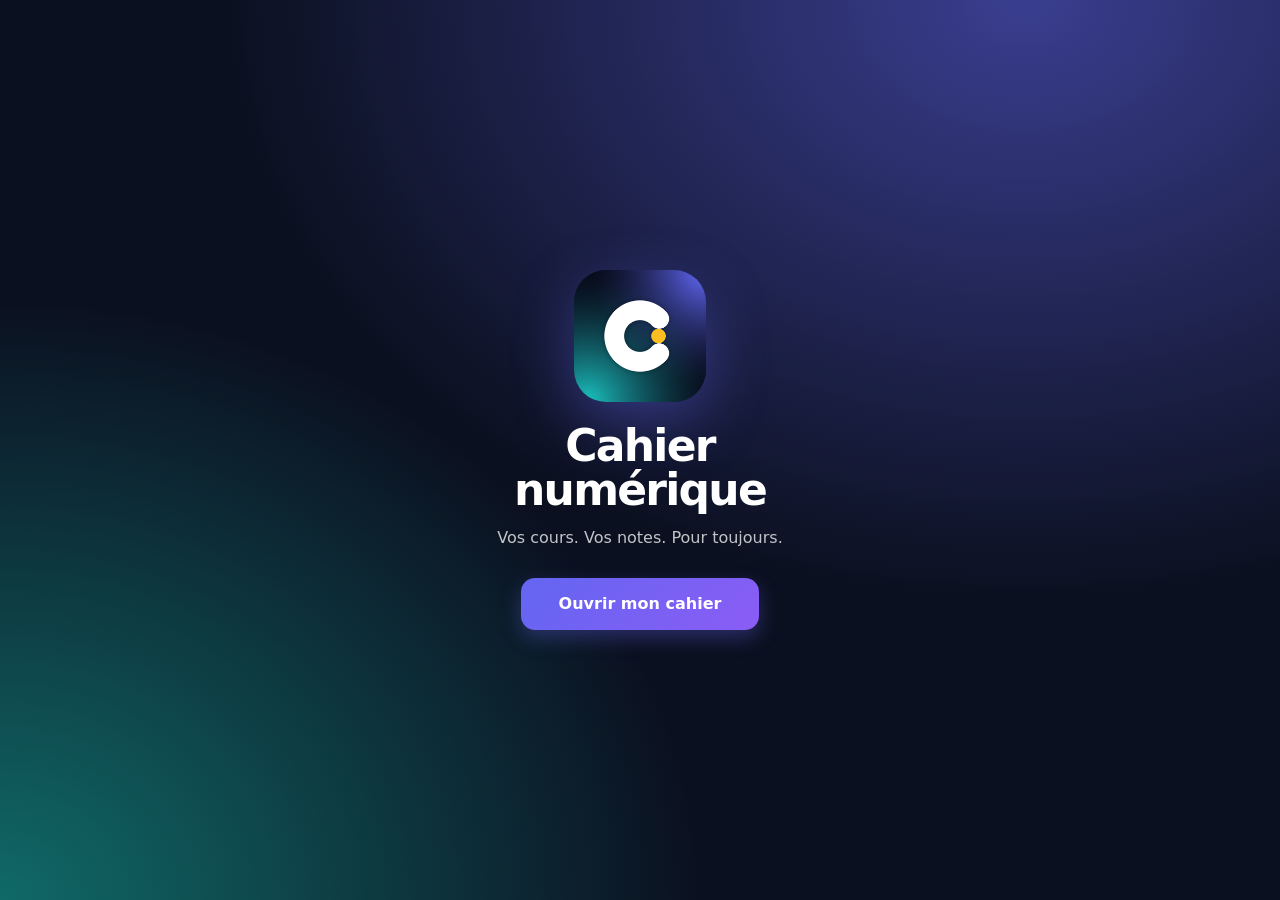
<file: index.html>
<!DOCTYPE html><html lang="fr"><head><meta charset="utf-8"><meta name="viewport" content="width=device-width, initial-scale=1, viewport-fit=cover, interactive-widget=resizes-content"><title>Cahier numérique</title><link rel="manifest" href="manifest.webmanifest"><link rel="icon" href="icon-192.png"><link rel="apple-touch-icon" href="apple-touch-icon.png"><meta name="theme-color" content="#0b1020"><meta name="apple-mobile-web-app-capable" content="yes"><meta name="mobile-web-app-capable" content="yes"><meta name="apple-mobile-web-app-title" content="Cahier">
<style>
:root{--bg:#f3f4fb;--ink:#12142b;--mut:#12142b99;--card:#fff;--line:#12142b1a;--acc:#4f46e5;box-sizing:border-box;padding-top:env(safe-area-inset-top,0px);padding-bottom:env(safe-area-inset-bottom,0px);color-scheme:light}
@media (prefers-color-scheme:dark){:root:not([data-theme="light"]){--bg:#0b1020;--ink:#eef0ff;--mut:#eef0ff99;--card:#ffffff12;--line:#ffffff1f;--acc:#818cf8;color-scheme:dark}}
:root[data-theme="dark"]{--bg:#0b1020;--ink:#eef0ff;--mut:#eef0ff99;--card:#ffffff12;--line:#ffffff1f;--acc:#818cf8;color-scheme:dark}
*{-webkit-tap-highlight-color:transparent}
html,body{margin:0;color:var(--ink);font:16px/1.5 system-ui,-apple-system,"Segoe UI",sans-serif}
body{background:radial-gradient(900px 500px at 100% -10%,#6366f133,transparent),radial-gradient(700px 500px at -10% 110%,#14b8a633,transparent),var(--bg);background-attachment:fixed;min-height:100vh}
#app{max-width:640px;margin:auto;padding:0 16px 40px}
header{display:flex;align-items:center;gap:10px;padding:12px 0;position:sticky;top:env(safe-area-inset-top,0px);z-index:5}
header h1{flex:1;font:700 18px system-ui;margin:0}
button{font:inherit;font-weight:600;border:1px solid var(--line);background:var(--card);color:var(--ink);border-radius:14px;padding:8px 14px;cursor:pointer;backdrop-filter:blur(10px);touch-action:manipulation}
button.p{background:linear-gradient(135deg,#6366f1,#8b5cf6);color:#fff;border:0;width:100%;padding:14px;box-shadow:0 8px 20px #6366f155}
header button.p,.eh button.p{width:auto;padding:8px 16px}
.top{display:flex;align-items:center;gap:12px;padding:18px 0 10px}.top h1{flex:1;font:800 26px/1.05 system-ui;letter-spacing:-.03em;margin:0}.lg{width:44px;height:44px;border-radius:12px}
.sb input{width:100%;box-sizing:border-box;padding:14px 16px;border-radius:16px;font-size:16px}
.shelf{display:grid;grid-template-columns:1fr 1fr;gap:14px;margin-top:14px}
.cv{aspect-ratio:3/4;border-radius:22px;padding:16px;display:flex;flex-direction:column;justify-content:flex-end;color:#fff;cursor:pointer;position:relative;overflow:hidden;box-shadow:0 12px 30px #0005;background:linear-gradient(160deg,#ffffff40,#00000070),var(--c)}
.cv::after{content:"";position:absolute;right:-30px;top:-30px;width:120px;height:120px;border-radius:50%;background:#ffffff22}
.cv b{font:800 21px/1.1 system-ui;letter-spacing:-.02em}.cv small{margin-bottom:auto;opacity:.85}.cv span{opacity:.8;font-size:13px}
.cv.add{background:var(--card);color:var(--ink);border:1.5px dashed var(--line);align-items:center;justify-content:center;text-align:center;box-shadow:none;font-weight:600}.cv.add::after{display:none}
.row{display:flex;gap:8px;align-items:flex-end;height:180px;padding:0 12px;margin-bottom:18px;border-bottom:12px solid #6b4423;border-radius:0 0 6px 6px;box-shadow:0 12px 14px -8px #0007;background:linear-gradient(transparent 75%,#0000002a)}
.bk{flex:0 0 calc(25% - 6px);border-radius:8px 8px 2px 2px;background:linear-gradient(90deg,#00000066,#ffffff33 14%,#00000012 62%,#00000050),var(--c);color:#fff;display:flex;flex-direction:column;align-items:center;justify-content:space-between;padding:10px 2px;cursor:pointer;box-shadow:3px 0 8px #0005;box-sizing:border-box;overflow:hidden}
.bk i{width:70%;height:5px;border-radius:3px;background:#ffffffaa}.bk b{writing-mode:vertical-rl;transform:rotate(180deg);font:700 14px system-ui;max-height:105px;overflow:hidden;text-overflow:ellipsis}.bk small{font-size:12px;opacity:.85}
.bk.add{background:var(--card);border:1.5px dashed var(--line);box-shadow:none;color:var(--ink);justify-content:center;height:130px}.bk.add b{max-height:none}
.stats{display:grid;grid-template-columns:repeat(3,1fr);gap:10px;margin:16px 0 12px}.stats div{background:var(--card);border:1px solid var(--line);border-radius:18px;padding:12px;display:grid}.stats b{font:800 22px system-ui;letter-spacing:-.02em}.stats small{color:var(--mut);font-size:12px}
.cont{border-radius:22px;padding:18px;color:#fff;background:linear-gradient(135deg,#ffffff33,#00000066),var(--c);display:grid;gap:2px;cursor:pointer;box-shadow:0 12px 30px #0005}.cont small{letter-spacing:2px;font-size:11px;opacity:.85}.cont b{font:800 22px/1.1 system-ui}.cont span{opacity:.9}
.lh{display:flex;justify-content:space-between;align-items:center;margin:20px 0 6px}.lh b{font:800 20px system-ui}.ch{padding:5px 12px;margin-left:6px;border-radius:20px;font-size:13px}.ch.on{background:var(--ink);color:var(--bg)}
.bkr{display:flex;align-items:center;gap:14px;padding:12px;margin:10px 0;background:var(--card);border:1px solid var(--line);border-radius:20px;cursor:pointer}.bkr .th{flex:none;width:54px;height:70px;border-radius:8px 14px 14px 8px;border-left:6px solid #0006;background:linear-gradient(160deg,#ffffff44,#00000066),var(--c);color:#fff;display:grid;place-items:center;font:800 24px system-ui;box-shadow:0 6px 14px #0005}.bi{flex:1;min-width:0;display:grid}.bi b{font:700 17px system-ui;white-space:nowrap;overflow:hidden;text-overflow:ellipsis}.bi small{color:var(--mut)}.bkr>i{font-style:normal;font-size:26px;color:var(--mut)}
.bkr.add{border:1.5px dashed var(--line);background:transparent}.bkr.add .th{background:var(--card);color:var(--ink);box-shadow:none;border:1.5px dashed var(--line)}
.hero{border-radius:28px;padding:24px;color:#fff;background:linear-gradient(160deg,#ffffff40,#00000070),var(--c);box-shadow:0 16px 40px #0005}
.hero h2{font:800 34px/1.05 system-ui;letter-spacing:-.03em;margin:26px 0 6px}.hero p,.hero small,.hero em{opacity:.85;margin:0;font-style:normal}.hero small{display:block;margin-top:14px;letter-spacing:2px;font-size:11px}
.rs{background:var(--card);border:1px solid var(--line);border-radius:16px;padding:12px 14px;margin:8px 0;cursor:pointer;display:grid;gap:2px}.rs small,.rs span{color:var(--mut);font-size:13px}
mark{background:#fde04799;color:inherit;border-radius:4px}
.hint{color:var(--mut);font-size:13px}
.f{display:grid;gap:12px;margin:12px 0}label{display:grid;gap:4px;font-size:14px}
input{font:inherit;padding:12px;border-radius:14px;border:1px solid var(--line);background:var(--card);color:var(--ink)}
.sw{display:flex;gap:10px}.sw i{width:36px;height:36px;border-radius:50%;border:3px solid transparent}.sw i.on{border-color:var(--ink)}
.ed{position:fixed;top:0;right:0;bottom:0;left:0;display:flex;flex-direction:column;padding:env(safe-area-inset-top,0px) 12px env(safe-area-inset-bottom,0px);background:var(--bg);z-index:10;max-width:760px;margin:auto}
.eh{display:flex;align-items:center;gap:10px;padding:10px 0;flex:none}.tt{flex:1;min-width:0;display:grid}.tt b,.tt small{white-space:nowrap;overflow:hidden;text-overflow:ellipsis}.tt small{color:var(--mut)}
.tb{display:flex;gap:6px;overflow-x:auto;flex:none;padding:6px 0;scrollbar-width:none;user-select:none;-webkit-user-select:none}.tb button{flex:none;min-width:40px;height:40px;padding:0 10px}.tb .d{min-width:0;width:30px;height:30px;padding:0;border-radius:50%;margin-top:5px}.tb i{width:1px;background:var(--line);flex:none;margin:6px 2px}
.meta{font-size:12px;color:var(--mut);padding:4px 2px;flex:none}
.sheet{flex:1;overflow-y:auto;background:#fbfbfe;color:#1b1d2e;border-radius:22px;padding:18px 20px;line-height:1.75;font-size:17px;outline:0;box-shadow:0 10px 30px #0004;word-break:break-word;overscroll-behavior:contain}.sheet h3{margin:.4em 0;font-size:22px}
.flip{animation:fl .4s ease-out}@keyframes fl{from{transform:translateY(18px);opacity:0}}
.dr{display:none;flex:none;height:40%;margin-top:10px;background:var(--bg);border:1px solid var(--line);border-radius:20px;padding:10px}.dr.on{display:flex;flex-direction:column}.drh{display:flex;justify-content:space-between;align-items:center}.drh button{padding:5px 10px;margin-left:4px}.dr textarea{flex:1;margin-top:8px;resize:none;font:inherit;border:0;outline:0;background:transparent;color:var(--ink)}
.ed.fs .eh,.ed.fs .meta,.ed.fs .tgs{display:none}.tgl,.tgs{display:flex;gap:6px;overflow-x:auto;flex:none;padding:8px 0;scrollbar-width:none}.tgl .ch,.tgs .ch{margin:0;flex:none}.tgs{padding:4px 0}.tgs input{flex:none;width:150px;padding:6px 10px;font-size:13px}#sc,#ak{position:fixed;top:0;right:0;bottom:0;left:0;z-index:60;background:#000a;display:flex}.scb{width:100%;max-width:760px;margin:auto auto 0;background:var(--bg);border-radius:24px 24px 0 0;padding:16px;max-height:92%;overflow:auto;box-sizing:border-box;border:1px solid var(--line)}.th2{display:flex;gap:8px;overflow-x:auto;padding:8px 0}.th2 img{height:90px;border-radius:8px}#so{width:100%;min-height:160px;box-sizing:border-box;font:inherit;border-radius:14px;border:1px solid var(--line);background:var(--card);color:var(--ink);padding:10px}#bk,#bk *{-webkit-user-select:none;user-select:none;-webkit-touch-callout:none}#bk{position:fixed;top:0;right:0;bottom:0;left:0;background:#000;z-index:200;display:grid;place-items:center;color:#2a2a2a;text-align:center;font-size:13px;touch-action:none}.gh{display:flex;align-items:center;gap:8px;margin:18px 0 4px;padding-bottom:4px;border-bottom:1px solid var(--line);scroll-margin-top:10px}.gh b{font:800 18px system-ui;color:var(--acc)}.gh small{color:var(--mut)}.nb{flex:none;width:20px;text-align:center;color:var(--mut);font-size:12px}.bkr{padding:8px 12px;margin:6px 0;gap:10px}.bkr .th{width:40px;height:52px;font-size:20px}#cp{flex:none;display:none;padding:4px 2px;font-size:13px}.ch2{display:inline-flex;gap:6px;padding:6px 12px;margin:3px;border-radius:20px;background:var(--card);border:1px solid var(--line);font-size:13px;cursor:pointer}#at{flex:none;max-height:90px;overflow:auto}.card{background:var(--card);border:1px solid var(--line);border-radius:24px;padding:22px;margin-top:10px}.card p{font:600 20px/1.5 system-ui}.card h3{color:var(--acc);font-size:24px}
#sp{position:fixed;top:0;right:0;bottom:0;left:0;z-index:50;display:flex;flex-direction:column;align-items:center;justify-content:center;gap:14px;text-align:center;color:#fff;background:radial-gradient(800px 600px at 80% 0,#6366f188,transparent),radial-gradient(700px 600px at 0 100%,#14b8a688,transparent),#0b1020;transition:opacity .5s}#sp.off{opacity:0;pointer-events:none}
#sp img{width:132px;height:132px;border-radius:32px;box-shadow:0 20px 60px #6366f166;animation:fl .8s}#sp h1{font:800 44px/1 system-ui;letter-spacing:-.04em;margin:8px 0 0}#sp p{opacity:.75;margin:0}#sp span{position:absolute;bottom:calc(36px + env(safe-area-inset-bottom,0px));font-size:13px;opacity:.55}
#t{position:fixed;left:50%;bottom:calc(20px + env(safe-area-inset-bottom,0px));transform:translateX(-50%);background:var(--ink);color:var(--bg);padding:8px 16px;border-radius:20px;display:none;z-index:99}
</style></head><body><div id="app"></div><div id="t"></div><div id="sp" onclick="hideSp()"><img src="icon-512.png" alt=""><h1>Cahier<br>numérique</h1><p>Vos cours. Vos notes. Pour toujours.</p><button class="p" onclick="hideSp()" style="width:auto;padding:14px 38px;margin-top:14px">Ouvrir mon cahier</button></div>
<script>
const K='cahier-num-v1';let D={c:[],bk:0};
try{D=JSON.parse(localStorage.getItem(K))||D}catch(e){}
if(D.pj!='pivaqcvrzwxplqtznliw'){D.pj='pivaqcvrzwxplqtznliw';D.s=null;D.st='';(D.c||[]).forEach(c=>{c.d=1;c.u=c.u||Date.now();c.pages.forEach(p=>{p.d=1;p.u=p.u||Date.now();(p.att||[]).forEach(x=>{if(x.k=='p')x.up=0})})})}
let tm,st;const raw=()=>{try{localStorage.setItem(K,JSON.stringify(D))}catch(e){toast('Enregistrement impossible sur cet appareil')}};
const save=()=>{const n=Date.now();[cur,pg].forEach(x=>{if(x){x.u=n;x.d=1}});raw();clearTimeout(st);st=setTimeout(()=>sync(),3000)};
const $=s=>document.querySelector(s),app=$('#app');
const esc=s=>String(s).replace(/[&<>"]/g,c=>({'&':'&amp;','<':'&lt;','>':'&gt;','"':'&quot;'}[c]));
const uid=()=>Date.now().toString(36)+Math.random().toString(36).slice(2,6);
const hm=t=>t?new Date(t).toLocaleTimeString('fr-FR',{hour:'2-digit',minute:'2-digit'}):'…';
const dt=t=>new Date(t).toLocaleDateString('fr-FR',{weekday:'short',day:'numeric',month:'short',year:'numeric'});
const toast=m=>{const t=$('#t');t.textContent=m;t.style.display='block';clearTimeout(tm);tm=setTimeout(()=>t.style.display='none',2500)};
const COL=['#6366f1','#0ea5e9','#10b981','#f59e0b','#ec4899','#8b5cf6'];let cur=null,pg=null,armed=0;
const nz=s=>s.toLowerCase().normalize('NFD').replace(/[\u0300-\u036f]/g,'');
const txt=h=>(h||'').replace(/<[^>]+>/g,' ').replace(/&nbsp;/g,' ').replace(/\s+/g,' ').trim();
function home(){cur=pg=null;const d=D.bk?'Dernière sauvegarde : '+dt(D.bk):'Aucune sauvegarde externe pour l’instant.';
app.innerHTML=`<div class=top><img class=lg src=icon-192.png alt=""><h1>Cahier numérique</h1><button onclick="agenda()">📅</button><button onclick="menu()">⋯</button></div><div class=sb><input id=q type=search placeholder="Rechercher dans mes cours et mes notes…" oninput="srch(this.value)"></div><div class=tgl>${tagChips()}</div><div id=res></div><div class=shelf id=sh>${lib()}</div><p class=hint>${D.s?'☁️ Compte : '+esc(D.s.email)+'. '+(D.st||''):'Pas de compte : vos notes ne sont que sur cet appareil (⋯ pour activer la sauvegarde en ligne).'} Tout s’enregistre automatiquement sur cet appareil. ${d} · version 5</p>`}
const grp=c=>D.sort=='r'?(d=>d<1?'Aujourd’hui':d<7?'Cette semaine':d<31?'Ce mois-ci':'Plus ancien')((Date.now()-mod(c))/864e5):((c.cours.trim().charAt(0)||'#').toUpperCase().normalize('NFD').replace(/[\u0300-\u036f]/g,''));
function listH(L,sd){const G=[];L.forEach(c=>{const g=grp(c);let x=G.find(y=>y.g==g);if(!x){x={g,a:[]};G.push(x)}x.a.push(c)});let n=0;
return(D.sort=='r'?'':`<div class=tgl>${G.map((x,i)=>`<button class=ch onclick="document.getElementById('g${i}').scrollIntoView({behavior:'smooth'})">${esc(x.g)}</button>`).join('')}</div>`)+G.map((x,i)=>`<div class=gh id="g${i}"><b>${esc(x.g)}</b><small>${x.a.length}</small></div>`+x.a.map(c=>`<div class=bkr onclick="openB('${c.id}')"><span class=nb>${++n}</span><div class=th style="--c:${c.color}">${esc(c.cours.trim().charAt(0).toUpperCase())}</div><div class=bi><b>${esc(c.cours)}</b><small>${esc(c.prof||'Professeur non indiqué')} · ${c.pages.length} page(s) · ${sd(mod(c))}</small></div><i>›</i></div>`).join('')).join('')}
const mod=c=>Math.max(c.u||0,...c.pages.map(p=>p.u||p.start||0));
function srt(k){D.sort=k;raw();home()}
function lib(){const L=D.c.filter(c=>!c.del),np=L.reduce((a,c)=>a+c.pages.length,0),m=Math.max(0,...L.map(mod));
L.sort(D.sort=='r'?(a,b)=>mod(b)-mod(a):(a,b)=>a.cours.localeCompare(b.cours,'fr'));
let last=null;L.forEach(c=>c.pages.forEach(p=>{if(!last||(p.u||p.start)>(last.p.u||last.p.start))last={c,p}}));
const sd=t=>t?new Date(t).toLocaleDateString('fr-FR',{day:'numeric',month:'short'}):'—';
return `<div class=stats><div><b>${L.length}</b><small>cahiers</small></div><div><b>${np}</b><small>pages</small></div><div><b>${sd(m)}</b><small>dernière note</small></div></div>`
+(last?`<div class=cont onclick="openB('${last.c.id}');openP('${last.p.id}')" style="--c:${last.c.color}"><small>REPRENDRE</small><b>${esc(last.c.cours)}</b><span>${esc(last.p.chap||'Sans chapitre')}${last.p.sujet?' — '+esc(last.p.sujet):''}</span></div>`:'')
+nextEv()+`<div class=lh><b>Mes cahiers</b><span><button class="ch${D.sort=='r'?' on':''}" onclick="srt('r')">Récents</button><button class="ch${D.sort=='r'?'':' on'}" onclick="srt('a')">A–Z</button></span></div>`
+listH(L,sd)
+`<div class="bkr add" onclick="newB()"><div class=th>＋</div><div class=bi><b>Nouveau cahier</b></div></div>`}
function srch(v){v=nz(v.trim().replace(/^#/,''));const r=$('#res'),sh=$('#sh');if(!v){r.innerHTML='';sh.style.display='';return}sh.style.display='none';let o='';
D.c.filter(c=>!c.del).forEach(c=>{if(nz(c.cours+' '+(c.prof||'')).includes(v))o+=`<div class=rs onclick="openB('${c.id}')"><b>${esc(c.cours)}</b><small>Cahier · ${esc(c.prof||'')}</small></div>`;
c.pages.forEach((p,i)=>{const t=txt(p.html),n=nz(t);if(v=='★'?!p.fav:!nz((p.chap||'')+' '+(p.sujet||'')+' '+t+' '+(p.tags||[]).join(' ')).includes(v))return;const k=n.indexOf(v);let sn='';if(k>=0)sn=esc(t.slice(Math.max(0,k-30),k))+'<mark>'+esc(t.slice(k,k+v.length))+'</mark>'+esc(t.slice(k+v.length,k+v.length+60));
o+=`<div class=rs onclick="openB('${c.id}');openP('${p.id}')"><b>${esc(c.cours)} · page ${i+1}</b><small>${esc(p.chap||'')} ${esc(p.sujet||'')}</small><span>${sn}</span></div>`})});
r.innerHTML=o||'<p class=hint>Aucun résultat.</p>'}
function menu(){app.innerHTML=`<header><button onclick=home()>‹</button><h1>Sauvegarde</h1></header><div class=f>${acct()}<hr style="width:100%;border:0;border-top:1px solid var(--line)"><button class=p onclick="exp()">Sauvegarder tous mes cahiers</button><label>Restaurer une sauvegarde<input type=file accept=".json,application/json" onchange="imp(this)"></label><button onclick="th()">Changer le thème clair / sombre</button><p class=hint>Le fichier de sauvegarde contient tous vos cahiers. Enregistrez-le dans Google Drive : sur un nouveau téléphone, il suffit de le restaurer ici.</p></div>`}
function th(){const r=document.documentElement;r.dataset.theme=r.dataset.theme=='dark'?'light':'dark'}
async function exp(list,n){const f=new File([JSON.stringify({v:1,c:list||D.c})],(n||'cahiers')+'-'+new Date().toISOString().slice(0,10)+'.json',{type:'application/json'});
D.bk=Date.now();raw();try{if(navigator.canShare&&navigator.canShare({files:[f]})){await navigator.share({files:[f]});return}}catch(e){if(e.name=='AbortError')return}
const a=document.createElement('a');a.href=URL.createObjectURL(f);a.download=f.name;a.click();toast('Fichier téléchargé')}
function imp(i){const r=new FileReader();r.onload=()=>{try{const j=JSON.parse(r.result);let n=0;j.c.forEach(c=>{const e=D.c.find(x=>x.id==c.id);if(!e){c.d=1;c.u=c.u||Date.now();c.pages.forEach(p=>{p.d=1;p.u=p.u||Date.now()});D.c.push(c);n++}else c.pages.forEach(p=>{if(!e.pages.find(x=>x.id==p.id)){p.d=1;p.u=p.u||Date.now();e.pages.push(p);n++}})});save();toast(n+' élément(s) restauré(s)');home()}catch(e){toast('Fichier invalide')}};r.readAsText(i.files[0])}
function newB(){app.innerHTML=`<header><button onclick=home()>‹</button><h1>Nouveau cahier</h1></header><div class=f><label>Nom du cours<input id=a></label><label>Nom du professeur<input id=b></label><label>Couleur de la couverture<div class=sw>${COL.map((x,i)=>`<i style="background:${x}" data-c="${x}" onclick="pick(this)" class="${i?'':'on'}"></i>`).join('')}</div></label><button class=p onclick=mk()>Créer le cahier</button></div>`}
function pick(e){document.querySelectorAll('.sw i').forEach(i=>i.classList.remove('on'));e.classList.add('on')}
function mk(){const a=$('#a').value.trim();if(!a)return toast('Indiquez le nom du cours');D.c.unshift({u:Date.now(),d:1,id:uid(),cours:a,prof:$('#b').value.trim(),color:$('.sw .on').dataset.c,pages:[]});save();home()}
function openB(id){cur=D.c.find(c=>c.id==id);pg=null;armed=0;app.innerHTML=`<header><button onclick=home()>‹</button><h1></h1><button onclick=editB()>✎</button><button onclick="exp([cur],cur.cours)">Partager</button><button id=del onclick="delB(this)">🗑</button></header><div class=hero style="--c:${cur.color}"><img class=lg src=icon-192.png alt=""><small>COURS</small><h2>${esc(cur.cours)}</h2><p>${esc(cur.prof||'—')}</p><br><em>${cur.pages.length} page(s)</em></div><div class=f><button class=p onclick=newP()>＋ Nouvelle page</button><button onclick=rev()>🎴 Réviser · ${cards(cur).length} fiche(s)</button></div><div class=lh><b>🎙 Classeur audio</b></div><div id=cl></div><div class=lh><b>📄 Pages</b></div>${cur.pages.map((p,i)=>`<div class=rs onclick="openP('${p.id}')"><b>Page ${i+1} · ${esc(p.chap||'Sans chapitre')}</b><small>${esc(p.sujet||'')} — ${dt(p.start)}, ${hm(p.start)}–${hm(p.end)}${p.end?'':' (en cours)'}</small></div>`).join('')||'<p class=hint>Aucune page pour l’instant.</p>'}`;clas()}
function delB(b){if(!armed){armed=1;b.textContent='Confirmer ?';return}cur.del=1;save();home()}
function newP(){app.innerHTML=`<header><button onclick="openB('${cur.id}')">‹</button><h1>Nouvelle page</h1></header><div class=f><label>Chapitre du cours<input id=a></label><label>Sous-sujet<input id=b></label><p class=hint>L’heure de début est enregistrée automatiquement (${hm(Date.now())}). L’heure de fin le sera à la fermeture de la page.</p><button class=p onclick=go()>Commencer à écrire</button></div>`}
function go(){const p={id:uid(),chap:$('#a').value.trim(),sujet:$('#b').value.trim(),start:Date.now(),end:0,html:''};cur.pages.push(p);pg=p;save();draw(1,1)}
function openP(id){pg=cur.pages.find(p=>p.id==id);draw(!pg.end?1:0,1)}
const P=(f,l)=>`<button onpointerdown="event.preventDefault()" onclick="${f}">${l}</button>`;
const B=(c,l,v)=>P(`cmd('${c}',${v?`'${v}'`:'null'})`,l);
const DOT=(c,x)=>`<button class=d style="background:${x}" onpointerdown="event.preventDefault()" onclick="cmd('${c}','${x}')"></button>`;
const U=P('enr()','🔎 Compléter')+P('lire()','<span id=pl>🔊</span>')+P('stopL()','⏹')+P('bro()','✎ Brouillon')+P('fs()','⛶')+P('rec()','<span id=rc>🎙</span>')+P('dic()','<span id=dc>🗣</span>')+P("$('#fi').click()",'📷')+P("$('#fp').click()",'📎')+P('scanUI()','📄 Scan')+P('dark()','🌑');
const F='<i></i>'+B('bold','<b>G</b>')+B('italic','<i>I</i>')+B('underline','<u>S</u>')+B('strikeThrough','<s>B</s>')+B('formatBlock','Titre','h3')+B('insertUnorderedList','•')+B('insertOrderedList','1.')+B('justifyLeft','⇤')+B('justifyCenter','↔')+'<i></i>'+['#c0392b','#1f4e79','#2e6b3f','#b5651d','#1b1d2e'].map(x=>DOT('foreColor',x)).join('')+'<i></i>'+['#fff176','#a5d6a7','#90caf9','#f8bbd0'].map(x=>DOT('hiliteColor',x)).join('')+'<i></i>'+B('removeFormat','✕')+B('undo','↶')+B('redo','↷');
function draw(ed,fl){const i=cur.pages.indexOf(pg)+1;
app.innerHTML=`<div class=ed><div class=eh><button onclick="closeP()">${ed?'✕':'‹'}</button><div class=tt onclick="editP()"><b>${esc(cur.cours)} · p.${i}</b><small id=tsm>${esc(pg.chap||'Sans chapitre')}${pg.sujet?' — '+esc(pg.sujet):''} ✎</small></div>${ed?'<button class=p onclick=closeP()>Fermer</button>':'<button onclick="draw(1)">Corriger</button>'}</div><div class=tb>${U}${ed?F:''}</div><div class=meta>${dt(pg.start)} · ${hm(pg.start)} → ${hm(pg.end)}</div><div class=tgs id=tgs></div><div id=at></div><div id=cp></div><div class="sheet${fl?' flip':''}" id=ed${ed?' contenteditable':''}>${pg.html}</div><div class=dr id=dr><div class=drh><b>Brouillon</b><span><button onclick=ins()>Insérer</button><button onclick="D.dr='';$('#dt').value='';raw()">Vider</button><button onclick=bro()>✕</button></span></div><textarea id=dt placeholder="Notez ici sans quitter votre page…" oninput="D.dr=this.value;raw()">${esc(D.dr||'')}</textarea></div><input type=file id=fi accept="image/*" hidden onchange=pic(this)><input type=file id=fp accept=application/pdf hidden onchange=pdf(this)></div>`;
tg();atts();cpr();if(ed){document.execCommand('styleWithCSS',false,true);const e=$('#ed');let t;e.oninput=()=>{pg.html=e.innerHTML;clearTimeout(t);t=setTimeout(save,400)};if(!pg.html)e.focus()}}
let rg;document.addEventListener('selectionchange',()=>{const e=$('#ed'),x=getSelection();if(e&&x.rangeCount&&e.contains(x.anchorNode))rg=x.getRangeAt(0)});
const bro=()=>$('#dr').classList.toggle('on');
function ins(){const e=$('#ed'),v=$('#dt').value.trim();if(!v||!e.isContentEditable)return toast('Rien à insérer');e.focus();if(rg){const x=getSelection();x.removeAllRanges();x.addRange(rg)}document.execCommand('insertText',false,v);pg.html=e.innerHTML;save()}
function fs(){const d=document.documentElement;try{document.fullscreenElement?document.exitFullscreen():d.requestFullscreen&&d.requestFullscreen()}catch(x){}$('.ed').classList.toggle('fs')}
document.addEventListener('fullscreenchange',()=>{if(!document.fullscreenElement){const e=$('.ed');if(e)e.classList.remove('fs')}});
const ui=t=>{const e=$('#pl');if(e)e.textContent=t};
function lire(){const s=window.speechSynthesis;if(!s)return toast('Lecture audio non disponible');if(s.speaking&&!s.paused){s.pause();return ui('▶️')}if(s.paused){s.resume();return ui('⏸')}
const sel=getSelection().toString().trim(),t=sel||[pg.chap,pg.sujet,txt($('#ed').innerHTML)].filter(Boolean).join('. ');if(!t)return toast('Rien à lire');s.cancel();
(t.match(/[^.!?\n]{1,220}(?:[.!?]|$)/g)||[t]).forEach((c,i,a)=>{c=c.trim();if(!c)return;const u=new SpeechSynthesisUtterance(c);u.lang='fr-FR';u.rate=.95;if(i==a.length-1)u.onend=()=>ui('🔊');s.speak(u)});ui('⏸')}
function stopL(){window.speechSynthesis&&speechSynthesis.cancel();ui('🔊')}
function cmd(c,v){document.execCommand(c,false,v);const e=$('#ed');pg.html=e.innerHTML;save()}
function closeP(){stopL();if(mr&&mr.state=='recording')mr.stop();dOn=0;if(sr)sr.stop();if(document.fullscreenElement)document.exitFullscreen().catch(()=>{});const e=$('#ed');if(e&&e.isContentEditable){pg.html=e.innerHTML;if(!pg.end)pg.end=Date.now();save()}openB(cur.id)}
document.addEventListener('visibilitychange',()=>{const e=$('#ed');if(pg&&e&&e.isContentEditable){pg.html=e.innerHTML;save()}else if(!document.hidden)sync()});addEventListener('online',()=>sync());

const SB='https://pivaqcvrzwxplqtznliw.supabase.co',KEY='sb_publishable_lwRsH1twnatjAE3Arm7Ydw_WpBwrj1b';
async function api(p,o={},au=1){const h={apikey:KEY,'Content-Type':'application/json',...(o.h||{})};if(au&&D.s)h.Authorization='Bearer '+D.s.access_token;const r=await fetch(SB+p,{method:o.m||'GET',headers:h,body:o.b?JSON.stringify(o.b):undefined});const t=await r.text();let j;try{j=JSON.parse(t)}catch(e){j=t}if(!r.ok)throw j;return j}
const stat=m=>{D.st=m;raw()};
const acct=()=>D.s?`<p><b>☁️ ${esc(D.s.email)}</b></p><p class=hint>${D.st||''}</p><button class=p onclick="sync().then(menu)">Synchroniser maintenant</button><button onclick="out()">Se déconnecter</button>`:`<p><b>☁️ Sauvegarde en ligne</b></p><label>E-mail<input id=em type=email></label><label>Mot de passe (6 caractères min.)<input id=pw type=password></label><button class=p onclick="auth(1)">Se connecter</button><button onclick="auth(0)">Créer un compte</button>`;
function out(){D.s=null;raw();menu()}
function setS(j){D.s={access_token:j.access_token,refresh_token:j.refresh_token,exp:Date.now()+j.expires_in*1000-60000,email:j.user.email}}
async function auth(login){const em=$('#em').value.trim(),pw=$('#pw').value;if(!em||pw.length<6)return toast('E-mail et mot de passe (6 caractères min.)');
try{const j=await api(login?'/auth/v1/token?grant_type=password':'/auth/v1/signup',{m:'POST',b:{email:em,password:pw}},0);if(!j.access_token)return toast('Compte créé : confirmez votre e-mail, puis connectez-vous');setS(j);D.c.forEach(c=>{c.d=1;c.u=c.u||Date.now();c.pages.forEach(p=>{p.d=1;p.u=p.u||Date.now()})});raw();await sync();menu()}catch(e){toast(e.msg||e.error_description||e.message||'Échec de connexion')}}
async function tok(){if(Date.now()>D.s.exp){setS(await api('/auth/v1/token?grant_type=refresh_token',{m:'POST',b:{refresh_token:D.s.refresh_token}},0));raw()}}
let busy=0;async function sync(){if(!D.s||busy||!navigator.onLine)return;busy=1;try{await tok();
const [rc,rp]=await Promise.all([api('/rest/v1/cn_cahiers?select=*'),api('/rest/v1/cn_pages?select=*')]);
rc.forEach(r=>{let c=D.c.find(x=>x.id==r.id);if(!c){c={id:r.id,pages:[],u:0};D.c.push(c)}if(r.updated_at>(c.u||0))Object.assign(c,{cours:r.cours,prof:r.prof,color:r.color,del:r.deleted,u:r.updated_at,d:0})});
rp.forEach(r=>{const c=D.c.find(x=>x.id==r.cahier_id);if(!c)return;let p=c.pages.find(x=>x.id==r.id);if(!p){p={id:r.id,u:0};c.pages.push(p)}if(r.updated_at>(p.u||0)){Object.assign(p,{chap:r.chap,sujet:r.sujet,start:r.start_at,end:r.end_at,html:r.html,fav:r.fav,tags:r.tags?r.tags.split(','):[],u:r.updated_at,d:0});p.att=[...(p.att||[]).filter(x=>x.k=='a'),...(r.att||[]).map(x=>({...x,up:1}))];p.cpl=r.cpl||[]}});
D.c.forEach(c=>c.pages.sort((a,b)=>a.start-b.start));try{await upl()}catch(e){}
const cs=D.c.filter(c=>c.d),ps=[];D.c.forEach(c=>c.pages.forEach(p=>{if(p.d)ps.push([c,p])}));
const up=(t,b)=>b.length&&api('/rest/v1/'+t+'?on_conflict=id',{m:'POST',h:{Prefer:'resolution=merge-duplicates,return=minimal'},b});
await up('cn_cahiers',cs.map(c=>({id:c.id,cours:c.cours,prof:c.prof||'',color:c.color,deleted:!!c.del,updated_at:c.u||Date.now()})));
await up('cn_pages',ps.map(([c,p])=>({id:p.id,cahier_id:c.id,chap:p.chap||'',sujet:p.sujet||'',start_at:p.start,end_at:p.end||0,html:p.html||'',fav:!!p.fav,tags:(p.tags||[]).join(','),att:(p.att||[]).filter(x=>x.k=='p').map(x=>({id:x.id,k:x.k,n:x.n})),cpl:p.cpl||[],updated_at:p.u||Date.now()})));
cs.forEach(c=>c.d=0);ps.forEach(([c,p])=>p.d=0);stat('Synchronisé à '+hm(Date.now()));raw();if($('.shelf')&&!$('#q').value)home()}
catch(e){stat('Hors ligne ou erreur : sera réessayé');if(e&&e.code==401)D.s=null}finally{busy=0}}
if('serviceWorker' in navigator)addEventListener('load',()=>navigator.serviceWorker.register('sw.js').catch(()=>{}));
const idb=()=>new Promise((r,j)=>{const q=indexedDB.open('cn-files',1);q.onupgradeneeded=()=>q.result.createObjectStore('f');q.onsuccess=()=>r(q.result);q.onerror=j});
const fput=async(k,b)=>{const d=await idb();return new Promise(r=>{const t=d.transaction('f','readwrite');t.objectStore('f').put(b,k);t.oncomplete=r})};
const fget=async k=>{const d=await idb();return new Promise(r=>{const q=d.transaction('f').objectStore('f').get(k);q.onsuccess=()=>r(q.result)})};
const tagChips=()=>{const t=new Set;D.c.forEach(c=>c.pages.forEach(p=>(p.tags||[]).forEach(x=>t.add(x))));return `<button class=ch onclick="qq('★')">★ Favoris</button>`+[...t].map(x=>`<button class=ch onclick="qq('${x}')">#${esc(x)}</button>`).join('')};
const qq=v=>{$('#q').value=v;srch(v)};
function fav(){pg.fav=!pg.fav;save();tg()}
function addT(v){v=v.trim().replace(/^#/,'').replace(/['"<>\s]/g,'');if(!v)return;pg.tags=pg.tags||[];if(!pg.tags.includes(v))pg.tags.push(v);save();tg()}
function rmT(v){pg.tags=pg.tags.filter(x=>x!=v);save();tg()}
function tg(){$('#tgs').innerHTML=`<button class=ch onclick=fav()>${pg.fav?'★ Favori':'☆ Favori'}</button>`+(pg.tags||[]).map(x=>`<button class=ch onclick="rmT('${x}')">#${esc(x)} ✕</button>`).join('')+`<input placeholder="#étiquette puis Entrée" onkeydown="if(event.key=='Enter'){addT(this.value)}">`}
function atts(){const a=pg.att||[],e=$('#at');e.style.display=a.length?'block':'none';e.innerHTML=a.map(x=>`<span class=ch2 onclick="opn('${x.id}','${x.k}')">${x.k=='a'?'🎙':x.up?'☁️📄':'📄'} ${esc(x.n)}${x.d?' · '+Math.ceil(x.d/60)+' min':''}${x.st=='rec'?' · en cours':''} ${x.k=='a'?`<b onclick="event.stopPropagation();rn('${x.id}')">✎</b> `:''}<b onclick="event.stopPropagation();rma('${x.id}')">✕</b></span>`).join('')+'<div id=ap></div>'}
function rma(id){const x=pg.att.find(a=>a.id==id);if(x&&x.k=='a')fdel(id);if(x&&x.k=='p'&&x.up&&D.s)fetch(SB+'/storage/v1/object/cn-files/'+uidT()+'/'+id+'.pdf',{method:'DELETE',headers:stH()}).catch(()=>{});pg.att=pg.att.filter(a=>a.id!=id);save();atts()}
const uidT=()=>JSON.parse(atob(D.s.access_token.split('.')[1].replace(/-/g,'+').replace(/_/g,'/'))).sub;
const stH=()=>({apikey:KEY,Authorization:'Bearer '+D.s.access_token});
async function upl(){const u=uidT();for(const c of D.c)for(const p of c.pages)for(const x of p.att||[])if(x.k=='p'&&!x.up){const b=await fget(x.id);if(!b)continue;const r=await fetch(SB+'/storage/v1/object/cn-files/'+u+'/'+x.id+'.pdf',{method:'POST',headers:{...stH(),'Content-Type':'application/pdf','x-upsert':'true'},body:b});if(r.ok)x.up=1}}
async function opn(id,k){let b=await fget(id);if(!b&&k=='p'&&D.s){try{await tok();const r=await fetch(SB+'/storage/v1/object/authenticated/cn-files/'+uidT()+'/'+id+'.pdf',{headers:stH()});if(r.ok){b=new Blob([await r.blob()],{type:'application/pdf'});await fput(id,b)}}catch(e){}}
if(!b)return toast('Fichier introuvable (connectez-vous pour le récupérer)');const u=URL.createObjectURL(b);if(k=='a')$('#ap').innerHTML=`<audio controls autoplay src="${u}" style="width:100%"></audio>`;else window.open(u,'_blank')}
let ka;function keep(on){if(on){if(!ka){const n=8000,b=new Uint8Array(44+n),v=new DataView(b.buffer),w=(o,t)=>[...t].forEach((c,i)=>v.setUint8(o+i,c.charCodeAt(0)));w(0,'RIFF');v.setUint32(4,36+n,true);w(8,'WAVEfmt ');v.setUint32(16,16,true);v.setUint16(20,1,true);v.setUint16(22,1,true);v.setUint32(24,8000,true);v.setUint32(28,8000,true);v.setUint16(32,1,true);v.setUint16(34,8,true);w(36,'data');v.setUint32(40,n,true);b.fill(128,44);ka=new Audio(URL.createObjectURL(new Blob([b],{type:'audio/wav'})));ka.loop=true}
ka.play().catch(()=>{});try{navigator.mediaSession.metadata=new MediaMetadata({title:'Cahier numérique',artist:'Enregistrement en cours'});navigator.mediaSession.playbackState='playing'}catch(e){}}else if(ka)ka.pause()}
function dark(){const o=document.createElement('div');o.id='bk';o.innerHTML='<p>Écran noir · l’application continue<br>Touchez deux fois l’écran pour revenir</p>';let t=0;o.oncontextmenu=e=>e.preventDefault();o.addEventListener('touchstart',e=>e.preventDefault(),{passive:false});
o.onpointerup=()=>{const n=Date.now();if(n-t<450)o.remove();t=n};
try{document.activeElement&&document.activeElement.blur();getSelection().removeAllRanges()}catch(e){}document.body.appendChild(o)}
let mr,sr,wl;
function rec(){if(mr&&mr.state=='recording'){mr.stop();return}const nm='Cours '+hm(Date.now());ask('Nom de l’enregistrement',nm,n=>recGo(n||nm,pg))}
async function recGo(name,P0){try{const st=await navigator.mediaDevices.getUserMedia({audio:true}),id=uid();let k=0,q=Promise.resolve();try{wl=await navigator.wakeLock.request('screen')}catch(e){}
mr=new MediaRecorder(st);const x={id,k:'a',n:name,st:'rec',t:Date.now(),d:0,m:(mr.mimeType||'audio/webm').split(';')[0]};(P0.att=P0.att||[]).push(x);P0.u=Date.now();P0.d=1;save();if(pg==P0)atts();
mr.ondataavailable=e=>{if(e.data.size){const n=k++;x.d=k;q=q.then(()=>fput(id+'#'+String(n).padStart(6,'0'),e.data))}};
mr.onstop=async()=>{st.getTracks().forEach(t=>t.stop());try{wl&&wl.release()}catch(e){}await q;await fin(x);P0.u=Date.now();P0.d=1;raw();setTimeout(sync,3000);const r=$('#rc');if(r)r.textContent='🎙';if(!dOn)keep(0);if(pg==P0)atts();clas();toast('Enregistrement ajouté au classeur audio')};
mr.start(1000);keep(1);const r=$('#rc');if(r)r.textContent='⏺ Stop'}catch(e){toast('Micro refusé ou indisponible')}}
async function recover(){if(mr&&mr.state=='recording')return;let f=null;D.c.forEach(c=>c.pages.forEach(p=>(p.att||[]).forEach(x=>{if(x.st=='rec'&&!f)f={c,p,x}})));if(!f)return;const{c,p,x}=f,bs=await fall(x.id+'#');
if(!bs.length){p.att=p.att.filter(a=>a!=x);raw();return recover()}
const o=document.createElement('div');o.id='ak';o.innerHTML=`<div class=scb><b>Enregistrement interrompu</b><p class=hint>« ${esc(x.n)} » (${esc(c.cours)}) : environ ${Math.max(1,Math.round(bs.length/60))} min récupérée(s).</p><div class=f><button class=p id=r1>Enregistrer tel quel</button><button class=p id=r2>Continuer l’enregistrement</button></div></div>`;document.body.appendChild(o);
$('#r1').onclick=async()=>{o.remove();await fin(x);p.u=Date.now();p.d=1;raw();recover()};
$('#r2').onclick=async()=>{o.remove();await fin(x);p.u=Date.now();p.d=1;raw();cur=c;openB(c.id);openP(p.id);recGo(x.n+' (suite)',p)}}
function clas(){const e=$('#cl');if(!e||!cur)return;const L=[];cur.pages.forEach((p,i)=>(p.att||[]).forEach(x=>{if(x.k=='a')L.push({p,i,x})}));
e.innerHTML=L.length?L.map(({p,i,x})=>`<div class=rs><b>🎙 ${esc(x.n)}</b><small>Page ${i+1} · ${esc(p.chap||'')} · ${dt(x.t||p.start)}${x.d?' · '+Math.ceil(x.d/60)+' min':''}${x.st=='rec'?' · en cours':''}</small><span><button class=ch onclick="aplay('${x.id}')">▶ Écouter</button><button class=ch onclick="ren('${p.id}','${x.id}')">✎ Renommer</button><button class=ch onclick="adel('${p.id}','${x.id}',this)">Supprimer</button></span><div id="ap-${x.id}"></div></div>`).join(''):'<p class=hint>Les enregistrements faits dans les pages de ce cahier arrivent ici automatiquement.</p>'}
async function aplay(id){const b=await fget(id);if(!b)return toast('Audio pas encore prêt ou absent de cet appareil');$('#ap-'+id).innerHTML=`<audio controls autoplay src="${URL.createObjectURL(b)}" style="width:100%"></audio>`}
function ren(pid,aid){const p=cur.pages.find(a=>a.id==pid),x=p.att.find(a=>a.id==aid);ask('Renommer l’enregistrement',x.n,n=>{if(n){x.n=n;raw();clas()}})}
function rn(id){const x=pg.att.find(a=>a.id==id);ask('Renommer l’enregistrement',x.n,n=>{if(n){x.n=n;raw();atts()}})}
function adel(pid,aid,b){if(b.dataset.a!=1){b.dataset.a=1;b.textContent='Confirmer ?';return}const p=cur.pages.find(a=>a.id==pid);p.att=p.att.filter(a=>a.id!=aid);fdel(aid);raw();clas()}
function putH(h,t){const e=$('#ed');if(!e||!e.isContentEditable)return toast('Ouvrez une page en écriture');if(t&&$('#bk')){let r=rg;if(!r||!e.contains(r.endContainer)){r=document.createRange();r.selectNodeContents(e);r.collapse(false)}r.collapse(false);const n=document.createTextNode(h);r.insertNode(n);r.setStartAfter(n);r.collapse(true);rg=r;pg.html=e.innerHTML;save();return}e.focus();if(rg){const x=getSelection();x.removeAllRanges();x.addRange(rg)}document.execCommand(t?'insertText':'insertHTML',false,h);pg.html=e.innerHTML;save()}
let dOn=0,wl2;function dic(){const R=window.SpeechRecognition||window.webkitSpeechRecognition;if(!R)return toast('Dictée non disponible ici');
if(dOn){dOn=0;try{sr.stop()}catch(e){}return}
dOn=1;sr=new R();sr.lang='fr-FR';sr.continuous=true;sr.interimResults=false;
sr.onresult=e=>{for(let i=e.resultIndex;i<e.results.length;i++)if(e.results[i].isFinal)putH(e.results[i][0].transcript.trim()+' ',1)};
sr.onerror=e=>{if(e.error=='not-allowed'||e.error=='service-not-allowed'){dOn=0;toast('Micro refusé')}if(e.error=='network'){dOn=0;toast('Dictée : connexion nécessaire')}};
sr.onend=()=>{if(dOn)setTimeout(()=>{try{sr.start()}catch(e){}},300);else{const d=$('#dc');if(d)d.textContent='🗣';try{wl2&&wl2.release()}catch(e){}if(!(mr&&mr.state=='recording'))keep(0)}};
sr.start();keep(1);$('#dc').textContent='⏹ Dictée';navigator.wakeLock&&navigator.wakeLock.request('screen').then(w=>wl2=w).catch(()=>{})}
function pic(i){const f=i.files[0];if(!f)return;const im=new Image();im.onload=()=>{const k=Math.min(1,1000/Math.max(im.width,im.height)),c=document.createElement('canvas');c.width=im.width*k;c.height=im.height*k;c.getContext('2d').drawImage(im,0,0,c.width,c.height);putH(`<img src="${c.toDataURL('image/jpeg',.7)}" style="max-width:100%;border-radius:12px"><br>`)};im.src=URL.createObjectURL(f);i.value=''}
async function pdf(i){const f=i.files[0];if(!f)return;const id=uid();await fput(id,f);(pg.att=pg.att||[]).push({id,k:'p',n:f.name});save();atts();i.value=''}
function cards(c){const o=[];(c?[c]:D.c.filter(x=>!x.del)).forEach(c=>c.pages.forEach(p=>{const d=document.createElement('div');d.innerHTML=p.html||'';d.querySelectorAll('[style*="background-color"]').forEach(sp=>{const a=sp.textContent.trim();if(a.length<2)return;const b=sp.closest('li,p,h3,div'),full=((b&&b!=d?b:d).textContent||'').replace(/\s+/g,' '),k=full.indexOf(a);if(k<0)return;o.push({q:full.slice(Math.max(0,k-110),k)+' ＿＿＿＿ '+full.slice(k+a.length,k+a.length+110),a,src:c.cours+' · '+(p.chap||'page')})})}));return o}
let dk=[],di=0,ok=0;function rev(){dk=cards(cur).sort(()=>Math.random()-.5);di=ok=0;rv(0)}
function nx(g){ok+=g;di++;rv(0)}
function rv(s){const c=dk[di];app.innerHTML=`<header><button onclick="openB('${cur.id}')">‹</button><h1>Révision</h1><span class=hint>${Math.min(di+1,dk.length)}/${dk.length}</span></header>`+(!dk.length?'<p class=hint>Aucune fiche pour l’instant. Surlignez avec les pastilles de couleur les passages à retenir : ils deviennent des fiches.</p>':di>=dk.length?`<div class=cont style="--c:#10b981"><b>Terminé !</b><span>${ok} sur ${dk.length} bien retenue(s)</span></div><div class=f><button class=p onclick=rev()>Recommencer</button></div>`:`<div class=card><small>${esc(c.src)}</small><p>${esc(c.q)}</p>${s?`<h3>${esc(c.a)}</h3><div class=f><button class=p onclick=nx(1)>Je savais</button><button onclick=nx(0)>À revoir</button></div>`:'<div class=f><button class=p onclick=rv(1)>Afficher la réponse</button></div>'}</div>`)}
const rel=t=>{const d=Math.round((t-Date.now())/864e5);return d<0?'passé':d==0?'aujourd’hui':'dans '+d+' j'};
const evH=e=>`<b>${e.k==2?'📝':'🕘'} ${esc(e.n)}</b><small>${dt(e.t)} · ${hm(e.t)} · ${rel(e.t)}</small>`;
function nextEv(){const n=(D.ev||[]).filter(e=>e.t>Date.now()).sort((a,b)=>a.t-b.t)[0];return n?`<div class=rs style="margin-top:10px" onclick=agenda()>${evH(n)}</div>`:''}
let ek=1;function kt(k){ek=k;$('#k1').classList.toggle('on',k==1);$('#k2').classList.toggle('on',k==2)}
function agenda(){app.innerHTML=`<header><button onclick=home()>‹</button><h1>Horaires et examens</h1></header><div class=f><label>Intitulé<input id=ea placeholder="Examen d’Introduction au droit"></label><label>Date et heure<input id=eb type=datetime-local></label><div><button class="ch on" id=k1 onclick="kt(1)">Cours</button><button class=ch id=k2 onclick="kt(2)">Examen</button></div><button class=p onclick=addE()>Ajouter</button></div>`+(D.ev||[]).slice().sort((a,b)=>a.t-b.t).map(e=>`<div class=rs>${evH(e)}<span><button class=ch onclick="ics('${e.id}')">📲 Ajouter au calendrier</button><button class=ch onclick="delE('${e.id}')">Supprimer</button></span></div>`).join('')}
function addE(){const n=$('#ea').value.trim(),t=new Date($('#eb').value).getTime();if(!n||!t)return toast('Indiquez l’intitulé et la date');(D.ev=D.ev||[]).push({id:uid(),n,t,k:ek});raw();agenda()}
function delE(id){D.ev=D.ev.filter(e=>e.id!=id);raw();agenda()}
function ics(id){const e=D.ev.find(x=>x.id==id),f=t=>new Date(t).toISOString().replace(/[-:]/g,'').slice(0,15)+'Z',A=['BEGIN:VALARM','TRIGGER:-P1D','ACTION:DISPLAY','DESCRIPTION:'+e.n,'END:VALARM','BEGIN:VALARM','TRIGGER:-PT1H','ACTION:DISPLAY','DESCRIPTION:'+e.n,'END:VALARM'];
const x=['BEGIN:VCALENDAR','VERSION:2.0','PRODID:-//Cahier//FR','BEGIN:VEVENT','UID:'+e.id+'@cahier','DTSTAMP:'+f(Date.now()),'DTSTART:'+f(e.t),'DTEND:'+f(e.t+36e5*(e.k==2?2:1.5)),'SUMMARY:'+e.n,...A,'END:VEVENT','END:VCALENDAR'].join('\r\n'),fl=new File([x],'evenement.ics',{type:'text/calendar'}),a=document.createElement('a');a.href=URL.createObjectURL(fl);a.download='evenement.ics';a.click()}

let SC=[],scT='';
function scanUI(){let o=$('#sc');if(!o){o=document.createElement('div');o.id='sc';document.body.appendChild(o)}
o.innerHTML=`<div class=scb><div class=drh><b>Scanner un document</b><button onclick="$('#sc').remove()">✕</button></div><div class=th2>${SC.map(x=>`<img src="${x.th}">`).join('')}</div><div class=f><button onclick="$('#si').click()">📷 Prendre une photo</button><button onclick="$('#sg').click()">🖼 Depuis la galerie</button>${SC.length?`<button class=p onclick=scanImg()>Insérer comme image</button><button class=p onclick=scanPdf()>Enregistrer en PDF</button><button class=p onclick=scanOcr()>Convertir en texte</button><button onclick="SC=[];scT='';scanUI()">Tout effacer</button>`:''}${scT?`<textarea id=so>${esc(scT)}</textarea><button class=p onclick=scanIns()>Insérer ce texte dans la page</button>`:''}</div><input id=si type=file accept=image/* capture=environment hidden onchange=scanAdd(this)><input id=sg type=file accept=image/* multiple hidden onchange=scanAdd(this)></div>`}
const loadImg=f=>new Promise(r=>{const i=new Image();i.onload=()=>r(i);i.src=URL.createObjectURL(f)});
function enh(c){const x=c.getContext('2d'),d=x.getImageData(0,0,c.width,c.height),a=d.data,h=new Uint32Array(256),n=c.width*c.height;for(let i=0;i<a.length;i+=4){const g=(a[i]*.3+a[i+1]*.59+a[i+2]*.11)|0;a[i]=g;h[g]++}
let lo=0,hi=255,t=0;for(let i=0;i<256;i++){t+=h[i];if(t>n*.02){lo=i;break}}t=0;for(let i=255;i>=0;i--){t+=h[i];if(t>n*.25){hi=i;break}}if(hi-lo<30){lo=0;hi=255}
for(let i=0;i<a.length;i+=4){let v=(a[i]-lo)/(hi-lo)*255;v=v<0?0:v>255?255:v;a[i]=a[i+1]=a[i+2]=v}x.putImageData(d,0,0)}
async function scanAdd(inp){for(const f of inp.files){const im=await loadImg(f),k=Math.min(1,1800/Math.max(im.width,im.height)),c=document.createElement('canvas');c.width=Math.round(im.width*k);c.height=Math.round(im.height*k);c.getContext('2d').drawImage(im,0,0,c.width,c.height);enh(c);
const t=document.createElement('canvas');t.width=Math.round(c.width*90/c.height);t.height=90;t.getContext('2d').drawImage(c,0,0,t.width,t.height);SC.push({c,th:t.toDataURL('image/jpeg',.6)})}inp.value='';scT='';scanUI()}
function scanImg(){const h=SC.map(s=>{const k=Math.min(1,1000/s.c.width),c=document.createElement('canvas');c.width=s.c.width*k;c.height=s.c.height*k;c.getContext('2d').drawImage(s.c,0,0,c.width,c.height);return `<img src="${c.toDataURL('image/jpeg',.7)}" style="max-width:100%;border-radius:12px"><br>`}).join('');putH(h);$('#sc').remove();SC=[]}
async function mkPdf(cs){const enc=new TextEncoder(),parts=[],offs=[];let len=0;const add=b=>{if(typeof b=='string')b=enc.encode(b);parts.push(b);len+=b.length},n=cs.length;
const jp=await Promise.all(cs.map(c=>new Promise(r=>c.toBlob(b=>b.arrayBuffer().then(a=>r(new Uint8Array(a))),'image/jpeg',.8)))),ob=(i,fn)=>{offs[i]=len;add(i+' 0 obj\n');fn();add('\nendobj\n')};
add('%PDF-1.4\n');ob(1,()=>add('<</Type/Catalog/Pages 2 0 R>>'));ob(2,()=>add('<</Type/Pages/Count '+n+'/Kids['+cs.map((_,k)=>(3+3*k)+' 0 R').join(' ')+']>>'));
cs.forEach((c,k)=>{const w=595,h=Math.round(595*c.height/c.width),p=3+3*k,ct=`q ${w} 0 0 ${h} 0 0 cm /I Do Q`;
ob(p,()=>add(`<</Type/Page/Parent 2 0 R/MediaBox[0 0 ${w} ${h}]/Contents ${p+1} 0 R/Resources<</XObject<</I ${p+2} 0 R>>>>>>`));
ob(p+1,()=>add(`<</Length ${ct.length}>>\nstream\n${ct}\nendstream`));
ob(p+2,()=>{add(`<</Type/XObject/Subtype/Image/Width ${c.width}/Height ${c.height}/ColorSpace/DeviceRGB/BitsPerComponent 8/Filter/DCTDecode/Length ${jp[k].length}>>\nstream\n`);add(jp[k]);add('\nendstream')})});
const xo=len,N=3+3*n;add('xref\n0 '+N+'\n0000000000 65535 f \n');for(let i=1;i<N;i++)add(String(offs[i]).padStart(10,'0')+' 00000 n \n');add(`trailer\n<</Size ${N}/Root 1 0 R>>\nstartxref\n${xo}\n%%EOF`);return new Blob(parts,{type:'application/pdf'})}
async function scanPdf(){try{const b=await mkPdf(SC.map(s=>s.c)),id=uid();await fput(id,b);(pg.att=pg.att||[]).push({id,k:'p',n:'Scan '+hm(Date.now())+'.pdf'});save();atts();$('#sc').remove();SC=[];toast('PDF ajouté aux pièces jointes')}catch(e){toast('Création du PDF impossible')}}
async function scanOcr(){toast('Lecture du texte… (1re fois : téléchargement)');try{if(!window.Tesseract)await new Promise((r,j)=>{const e=document.createElement('script');e.src='https://cdn.jsdelivr.net/npm/tesseract.js@5.1.1/dist/tesseract.min.js';e.onload=r;e.onerror=j;document.head.appendChild(e)});
let t='';for(const s of SC){const r=await Tesseract.recognize(s.c,'fra',{logger:m=>{if(m.status=='recognizing text')toast('Lecture… '+Math.round(m.progress*100)+'%')}});t+=r.data.text.trim()+'\n\n'}scT=t.trim()||'(Aucun texte reconnu)';scanUI()}catch(e){toast('Lecture impossible : connexion nécessaire')}}
function scanIns(){putH($('#so').value,1);$('#sc').remove();SC=[];scT=''}
const lt=t=>t?new Date(t-new Date(t).getTimezoneOffset()*6e4).toISOString().slice(0,16):'';
function modal(h,ok){const o=document.createElement('div');o.id='ak';o.innerHTML=`<div class=scb>${h}<div class=f><button class=p id=eo>Enregistrer</button><button onclick="$('#ak').remove()">Annuler</button></div></div>`;document.body.appendChild(o);$('#eo').onclick=()=>{if(ok()!==false)o.remove()}}
function editP(){modal(`<b>Modifier la page</b><div class=f><label>Chapitre du cours<input id=e1 value="${esc(pg.chap||'')}"></label><label>Sous-sujet<input id=e2 value="${esc(pg.sujet||'')}"></label><label>Début<input id=e3 type=datetime-local value="${lt(pg.start)}"></label><label>Fin<input id=e4 type=datetime-local value="${lt(pg.end)}"></label></div>`,()=>{
pg.chap=$('#e1').value.trim();pg.sujet=$('#e2').value.trim();const a=new Date($('#e3').value).getTime(),b=new Date($('#e4').value).getTime();if(a)pg.start=a;if($('#e4').value&&b)pg.end=b;save();
const t=$('#tsm');if(t)t.textContent=(pg.chap||'Sans chapitre')+(pg.sujet?' — '+pg.sujet:'')+' ✎';const m=$('.meta');if(m)m.textContent=dt(pg.start)+' · '+hm(pg.start)+' → '+hm(pg.end)})}
function editB(){modal(`<b>Modifier le cahier</b><div class=f><label>Nom du cours<input id=e1 value="${esc(cur.cours)}"></label><label>Professeur<input id=e2 value="${esc(cur.prof||'')}"></label><label>Couleur<div class=sw>${COL.map(x=>`<i style="background:${x}" data-c="${x}" onclick="pick(this)" class="${x==cur.color?'on':''}"></i>`).join('')}</div></label></div>`,()=>{
const n=$('#e1').value.trim();if(!n){toast('Le nom du cours est obligatoire');return false}cur.cours=n;cur.prof=$('#e2').value.trim();const k=$('#ak .sw .on');if(k)cur.color=k.dataset.c;save();openB(cur.id)})}
let EN=[],AIH='';
const ddg=q=>new Promise(r=>{const n='ddg'+Date.now(),sc=document.createElement('script'),end=v=>{try{delete window[n]}catch(e){}sc.remove();r(v)};window[n]=d=>{const x=((d.AbstractText||'')+((d.RelatedTopics||[]).filter(t=>t.Text).slice(0,5).map(t=>'\n• '+t.Text).join(''))).trim();end(x?{s:'DuckDuckGo',t:d.Heading||q,x,u:d.AbstractURL||'https://duckduckgo.com/?q='+encodeURIComponent(q)}:null)};sc.onerror=()=>end(null);sc.src='https://api.duckduckgo.com/?q='+encodeURIComponent(q)+'&format=json&no_html=1&skip_disambig=1&callback='+n;document.head.appendChild(sc);setTimeout(()=>end(null),6000)});
function clean(h){const d=new DOMParser().parseFromString('<body>'+h.replace(/```html|```/g,'')+'</body>','text/html'),ok=/^(H3|H4|P|UL|OL|LI|B|I|STRONG|EM|A|BR)$/;(function w(n){[...n.children].forEach(c=>{if(!ok.test(c.tagName)){c.replaceWith(...c.childNodes);return w(n)}[...c.attributes].forEach(a=>{if(!(c.tagName=='A'&&a.name=='href'&&/^https?:/.test(a.value)))c.removeAttribute(a.name)});if(c.tagName=='A')c.target='_blank';w(c)})})(d.body);return d.body.innerHTML}
function enr(){const t=txt($('#ed').innerHTML),q=((pg.chap||'')+' '+(pg.sujet||'')).trim()||t.slice(0,60),o=document.createElement('div');o.id='ak';
o.innerHTML=`<div class=scb><div class=drh><b>Compléter mes notes</b><button onclick="$('#ak').remove()">✕</button></div><div class=f><label>Sujet à rechercher<input id=eq value="${esc(q)}"></label><button class=p onclick=wik()>📚 Wikipédia + DuckDuckGo (gratuit)</button><button class=p onclick=ia()>✨ IA : compléter mes notes</button></div><div id=er></div></div>`;document.body.appendChild(o)}
async function wik(){const q=$('#eq').value.trim(),r=$('#er');if(!q)return;r.innerHTML='<p class=hint>Recherche…</p>';EN=[];
try{const j=await(await fetch('https://fr.wikipedia.org/w/api.php?action=query&generator=search&gsrsearch='+encodeURIComponent(q)+'&gsrlimit=4&prop=extracts|info&exintro=1&explaintext=1&exchars=1500&inprop=url&format=json&origin=*')).json();Object.values((j.query||{}).pages||{}).sort((a,b)=>a.index-b.index).forEach(p=>EN.push({s:'Wikipédia',t:p.title,x:p.extract||'',u:p.fullurl}))}catch(e){}
try{const d=await ddg(q);if(d)EN.push(d)}catch(e){}
r.innerHTML=EN.length?EN.map((e,i)=>`<div class=rs><b>${esc(e.t)}</b><small>${e.s}</small><span>${esc(e.x.slice(0,420))}…</span><div><button class=ch onclick="eins(${i})">＋ Notes complémentaires</button><button class=ch onclick="window.open(EN[${i}].u,'_blank')">Ouvrir ↗</button></div></div>`).join(''):'<p class=hint>Aucun résultat (vérifiez la connexion ou changez les mots).</p>'}
function eins(i){const e=EN[i];saveC(e.t,`<p>${esc(e.x).replace(/\n/g,'<br>')}</p><p><small>Source : ${esc(e.s)} — ${esc(e.u)}</small></p>`,'wiki')}
let LH='';
function saveC(t,h,k){if(!h)return toast('Rien à enregistrer');(pg.cpl=pg.cpl||[]).push({id:uid(),t:(t||'Complément').slice(0,80),h,k,d:Date.now()});save();$('#ak')&&$('#ak').remove();cpr();toast('Enregistré dans Notes complémentaires');const e=$('#cp');if(e)e.scrollIntoView({block:'nearest'})}
function cpr(){const e=$('#cp');if(!e||!pg)return;const a=pg.cpl||[];e.style.display=a.length?'block':'none';e.innerHTML=`<b>📎 Notes complémentaires (${a.length})</b><div>`+a.map(x=>`<span class=ch2 onclick="cpo('${x.id}')">${x.k=='lecon'?'📘':x.k=='wiki'?'📚':'✨'} ${esc(x.t)}</span>`).join('')+'</div>'}
function cpo(id){const x=pg.cpl.find(a=>a.id==id),o=document.createElement('div');o.id='ak';o.innerHTML=`<div class=scb><div class=drh><b>${esc(x.t)}</b><button onclick="$('#ak').remove()">✕</button></div><div class=card style="font-size:16px;line-height:1.7">${x.h}</div><div class=f><button onclick="cpv('${id}')">🔊 Lire à voix haute</button><button onclick="cpd('${id}',this)">Supprimer</button></div></div>`;document.body.appendChild(o)}
function cpv(id){const x=pg.cpl.find(a=>a.id==id),s=window.speechSynthesis;if(!s)return;s.cancel();(txt(x.h).match(/[^.!?\n]{1,220}(?:[.!?]|$)/g)||[]).forEach(c=>{const u=new SpeechSynthesisUtterance(c.trim());u.lang='fr-FR';s.speak(u)})}
function cpd(id,b){if(b.dataset.a!=1){b.dataset.a=1;b.textContent='Confirmer ?';return}pg.cpl=pg.cpl.filter(a=>a.id!=id);save();$('#ak').remove();cpr()}
async function lecon(){const r=$('#er');r.innerHTML='<p class=hint>L’IA prépare votre leçon complète… (20 à 60 secondes)</p>';
try{await tok();const j=await(await fetch(SB+'/functions/v1/cn-enrichir',{method:'POST',headers:{...stH(),'Content-Type':'application/json'},body:JSON.stringify({mode:'lecon',q:$('#eq').value||'',cours:cur.cours,chap:pg.chap||'',sujet:pg.sujet||'',notes:txt($('#ed').innerHTML).slice(0,3000)})})).json();if(j.error)throw new Error(j.error);
LH=clean(j.text||'');r.innerHTML=`<div class=card style="font-size:15px;line-height:1.7">${LH}</div><div class=f><button class=p onclick="saveC('Leçon : '+$('#eq').value,LH,'lecon')">💾 Enregistrer la leçon dans Notes complémentaires</button></div>`}catch(e){r.innerHTML='<p class=hint>Échec de l’IA : '+esc(String(e.message||e))+'</p>'}}
async function ia(){const r=$('#er');if(!D.s){r.innerHTML='<p class=hint>Connectez-vous à votre compte (⋯ → Sauvegarde en ligne) pour utiliser l’IA.</p>';return}
r.innerHTML='<p class=hint>L’IA (Mistral) cherche sur Wikipédia et le web… (10 à 30 secondes)</p>';
try{await tok();const j=await(await fetch(SB+'/functions/v1/cn-enrichir',{method:'POST',headers:{...stH(),'Content-Type':'application/json'},body:JSON.stringify({q:($('#eq')||{}).value||'',cours:cur.cours,chap:pg.chap||'',sujet:pg.sujet||'',notes:txt($('#ed').innerHTML).slice(0,8000)})})).json();
if(j.error=='no_key')return r.innerHTML='<p class=hint>L’IA n’est pas encore activée : la clé Mistral n’a pas été ajoutée côté serveur.</p>';if(j.error)throw new Error(j.error);
AIH=clean(j.text||'');r.innerHTML=(j.web?'':'<p class=hint>Aucune source trouvée sur le web : réponse basée sur les connaissances de l’IA, à vérifier.</p>')+`<div class=card style="font-size:15px;line-height:1.6">${AIH}</div><div class=f><button class=p onclick="saveC($('#eq').value||'Compléments IA',AIH,'ia')">💾 Enregistrer dans Notes complémentaires</button><button class=p onclick=lecon()>📘 Obtenir la leçon complète sur ce sujet</button></div>`}catch(e){r.innerHTML='<p class=hint>Échec de l’IA : '+esc(String(e.message||e))+'</p>'}}
function hideSp(){if(typeof v6gate!='function'){app.innerHTML='<p class=hint style="padding:60px 20px;text-align:center">Chargement incomplet : fermez puis rouvrez l’application avec internet.</p>';return}const e=$('#sp');if(e){e.classList.add('off');setTimeout(()=>e.remove(),600);v6gate()}}
if(D.s&&D.ok){home();sync()}
</script><script src="v6.js"></script><script src="v7.js"></script><script src="v8.js"></script><script src="v9.js"></script><script src="v10.js"></script><script src="v11.js"></script><script src="v12.js"></script><script src="v13.js?v=3"></script><script src="v14.js?v=2"></script><script src="v15.js?v=3"></script><script src="v16.js?v=1"></script><script src="v17.js?v=1"></script><script src="adg-bridge.js?v=3"></script><script src="v18.js?v=1"></script><script src="v19.js?v=1"></script><script src="v20.js?v=2"></script><script src="v21.js?v=1"></script><script src="maj.js?v=3"></script><script src="v22.js?v=1"></script><script src="v23.js?v=3"></script><script src="v24.js?v=1"></script><script src="v25.js?v=3"></script><script src="v26.js?v=2"></script><script src="v27.js?v=2"></script><script src="v28.js?v=1"></script><script src="v29.js?v=1"></script><script src="v30.js?v=1"></script><script src="v32.js?v=1"></script><script src="v33.js?v=1"></script><script src="v34.js?v=2"></script><script src="v35.js?v=1"></script><script src="v37.js?v=2"></script><script src="v36.js?v=3"></script><script src="v38.js?v=2"></script><script src="v39.js?v=2"></script><script src="v40.js?v=1"></script><script src="v41.js?v=2"></script><script src="v42.js?v=1"></script><script src="v43.js?v=1"></script><script src="v44.js?v=1"></script><script src="cahier-demande.js?v=6"></script><script src="cahier-index.js?v=1"></script><script src="cahier-langues.js?v=1"></script><script src="cahier-hors-ligne.js?v=3"></script><script src="cahier-cartes.js?v=5"></script><script src="cahier-tfc.js?v=3"></script><script src="v45.js?v=3"></script><script src="v46.js?v=1"></script>
</body></html>
</file>
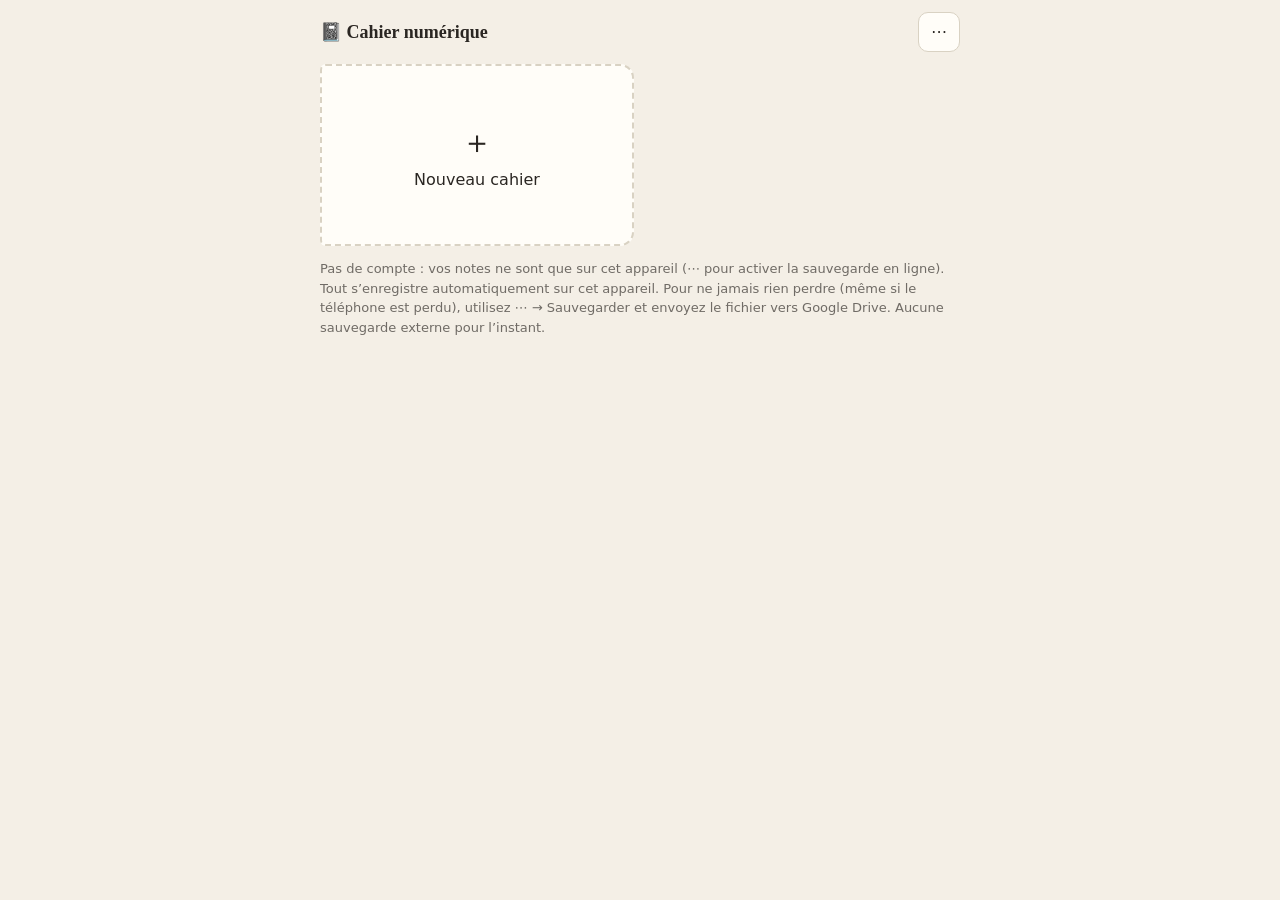
<file: cahier-numerique.html>
<!DOCTYPE html><html lang="fr"><head><meta charset="utf-8"><meta name="viewport" content="width=device-width, initial-scale=1, viewport-fit=cover"><title>Cahier numérique</title><link rel="icon" href="data:image/svg+xml,<svg xmlns=%22http://www.w3.org/2000/svg%22 viewBox=%220 0 10 10%22><text y=%228.5%22 font-size=%228%22>📓</text></svg>">
<style>
:root{--bg:#f4efe6;--ink:#2a2622;--card:#fffdf8;--line:#d9d2c3;--acc:#8a2b2b;box-sizing:border-box;padding-top:env(safe-area-inset-top,0px);padding-bottom:env(safe-area-inset-bottom,0px);color-scheme:light}
@media (prefers-color-scheme:dark){:root:not([data-theme="light"]){--bg:#1c1a17;--ink:#eee8dc;--card:#26231f;--line:#3d3830;--acc:#e08a8a;color-scheme:dark}}
:root[data-theme="dark"]{--bg:#1c1a17;--ink:#eee8dc;--card:#26231f;--line:#3d3830;--acc:#e08a8a;color-scheme:dark}
html,body{margin:0;background:var(--bg);color:var(--ink);font:16px/1.5 system-ui,sans-serif}
#app{max-width:640px;margin:auto;padding:0 14px 40px}
header{display:flex;align-items:center;gap:10px;padding:12px 0;position:sticky;top:env(safe-area-inset-top,0px);background:var(--bg);z-index:5}
header h1{flex:1;font:600 18px Georgia,serif;margin:0;white-space:nowrap;overflow:hidden;text-overflow:ellipsis}
button{font:inherit;border:1px solid var(--line);background:var(--card);color:var(--ink);border-radius:10px;padding:7px 12px;cursor:pointer}
button.p{background:var(--acc);color:#fff;border:0;width:100%;padding:12px;font-weight:600}
header button.p{width:auto;padding:7px 14px}
.shelf{display:grid;grid-template-columns:1fr 1fr;gap:12px}
.cv{border-radius:6px 14px 14px 6px;border-left:8px solid rgba(0,0,0,.35);color:#fff;padding:14px;min-height:150px;display:flex;flex-direction:column;justify-content:flex-end;gap:2px;cursor:pointer;box-shadow:2px 3px 8px rgba(0,0,0,.25)}
.cv b{font:700 17px Georgia,serif}.cv small,.cv span{opacity:.85;font-size:13px}
.cv.add{background:var(--card);color:var(--ink);border:2px dashed var(--line);align-items:center;justify-content:center;text-align:center;box-shadow:none}
.hint{color:var(--ink);opacity:.65;font-size:13px}
.f{display:grid;gap:12px;margin:10px 0}label{display:grid;gap:4px;font-size:14px}
input{font:inherit;padding:10px;border-radius:10px;border:1px solid var(--line);background:var(--card);color:var(--ink)}
.sw{display:flex;gap:10px}.sw i{width:34px;height:34px;border-radius:50%;border:3px solid transparent}.sw i.on{border-color:var(--ink)}
.cover{color:#fff;border-radius:8px 18px 18px 8px;border-left:12px solid rgba(0,0,0,.35);padding:26px 20px;text-align:center;box-shadow:3px 4px 12px rgba(0,0,0,.3)}
.cover h2{font:700 26px Georgia,serif;margin:4px 0 18px}.cover small{letter-spacing:2px;opacity:.8;font-size:12px}.cover p{margin:0;font:20px Georgia,serif}
.pl{list-style:none;padding:0;margin:0}.pl li{background:var(--card);border:1px solid var(--line);border-radius:10px;padding:10px 12px;margin-bottom:8px;cursor:pointer}
.tb{display:flex;flex-wrap:wrap;gap:5px;padding:6px 0;position:sticky;top:calc(env(safe-area-inset-top,0px) + 54px);background:var(--bg);z-index:4}
.tb button{padding:5px 10px;min-width:36px}.tb .d{min-width:0;width:26px;height:26px;padding:0;border-radius:50%}
.meta{font-size:13px;opacity:.75;margin:4px 2px}
.sheet{background:#fffdf4;color:#222;border-left:4px double #e49a9a;border-radius:4px 10px 10px 4px;min-height:60vh;padding:0 14px;line-height:32px;outline:0;box-shadow:2px 3px 10px rgba(0,0,0,.2);transform-origin:left center;background-image:repeating-linear-gradient(transparent 0 31px,#d6e0ee 31px 32px);word-break:break-word}
.sheet h3{margin:0;line-height:32px;font-size:20px}.sheet ul,.sheet ol{margin:0;padding-left:24px}
.flip{animation:fl .45s ease-out}@keyframes fl{from{transform:perspective(900px) rotateY(-75deg);opacity:.2}to{transform:none;opacity:1}}
#t{position:fixed;left:50%;bottom:calc(20px + env(safe-area-inset-bottom,0px));transform:translateX(-50%);background:var(--ink);color:var(--bg);padding:8px 16px;border-radius:20px;display:none;z-index:9}
</style></head><body><div id="app"></div><div id="t"></div>
<script>
const K='cahier-num-v1';let D={c:[],bk:0};
try{D=JSON.parse(localStorage.getItem(K))||D}catch(e){}
let tm,st;const raw=()=>{try{localStorage.setItem(K,JSON.stringify(D))}catch(e){toast('Enregistrement impossible sur cet appareil')}};
const save=()=>{const n=Date.now();[cur,pg].forEach(x=>{if(x){x.u=n;x.d=1}});raw();clearTimeout(st);st=setTimeout(()=>sync(),3000)};
const $=s=>document.querySelector(s),app=$('#app');
const esc=s=>String(s).replace(/[&<>"]/g,c=>({'&':'&amp;','<':'&lt;','>':'&gt;','"':'&quot;'}[c]));
const uid=()=>Date.now().toString(36)+Math.random().toString(36).slice(2,6);
const hm=t=>t?new Date(t).toLocaleTimeString('fr-FR',{hour:'2-digit',minute:'2-digit'}):'…';
const dt=t=>new Date(t).toLocaleDateString('fr-FR',{weekday:'short',day:'numeric',month:'short',year:'numeric'});
const toast=m=>{const t=$('#t');t.textContent=m;t.style.display='block';clearTimeout(tm);tm=setTimeout(()=>t.style.display='none',2500)};
const COL=['#8a2b2b','#1f4e79','#2e6b3f','#6b3f8a','#b5651d','#2b2b2b'];let cur=null,pg=null,armed=0;
function home(){cur=pg=null;const d=D.bk?'Dernière sauvegarde : '+dt(D.bk):'Aucune sauvegarde externe pour l’instant.';
app.innerHTML=`<header><h1>📓 Cahier numérique</h1><button onclick="menu()">⋯</button></header><div class=shelf>${D.c.filter(c=>!c.del).map(c=>`<div class=cv style="background:${c.color}" onclick="openB('${c.id}')"><small>${c.pages.length} page(s)</small><b>${esc(c.cours)}</b><span>${esc(c.prof)}</span></div>`).join('')}<div class="cv add" onclick="newB()"><div style="font-size:32px">＋</div>Nouveau cahier</div></div><p class=hint>${D.s?'☁️ Compte : '+esc(D.s.email)+'. '+(D.st||''):'Pas de compte : vos notes ne sont que sur cet appareil (⋯ pour activer la sauvegarde en ligne).'} Tout s’enregistre automatiquement sur cet appareil. Pour ne jamais rien perdre (même si le téléphone est perdu), utilisez ⋯ → Sauvegarder et envoyez le fichier vers Google Drive. ${d}</p>`}
function menu(){app.innerHTML=`<header><button onclick=home()>‹</button><h1>Sauvegarde</h1></header><div class=f>${acct()}<hr style="width:100%;border:0;border-top:1px solid var(--line)"><button class=p onclick="exp()">Sauvegarder tous mes cahiers</button><label>Restaurer une sauvegarde<input type=file accept=".json,application/json" onchange="imp(this)"></label><button onclick="th()">Changer le thème clair / sombre</button><p class=hint>Le fichier de sauvegarde contient tous vos cahiers. Enregistrez-le dans Google Drive : sur un nouveau téléphone, il suffit de le restaurer ici.</p></div>`}
function th(){const r=document.documentElement;r.dataset.theme=r.dataset.theme=='dark'?'light':'dark'}
async function exp(list,n){const f=new File([JSON.stringify({v:1,c:list||D.c})],(n||'cahiers')+'-'+new Date().toISOString().slice(0,10)+'.json',{type:'application/json'});
D.bk=Date.now();raw();try{if(navigator.canShare&&navigator.canShare({files:[f]})){await navigator.share({files:[f]});return}}catch(e){if(e.name=='AbortError')return}
const a=document.createElement('a');a.href=URL.createObjectURL(f);a.download=f.name;a.click();toast('Fichier téléchargé')}
function imp(i){const r=new FileReader();r.onload=()=>{try{const j=JSON.parse(r.result);let n=0;j.c.forEach(c=>{const e=D.c.find(x=>x.id==c.id);if(!e){c.d=1;c.u=c.u||Date.now();c.pages.forEach(p=>{p.d=1;p.u=p.u||Date.now()});D.c.push(c);n++}else c.pages.forEach(p=>{if(!e.pages.find(x=>x.id==p.id)){p.d=1;p.u=p.u||Date.now();e.pages.push(p);n++}})});save();toast(n+' élément(s) restauré(s)');home()}catch(e){toast('Fichier invalide')}};r.readAsText(i.files[0])}
function newB(){app.innerHTML=`<header><button onclick=home()>‹</button><h1>Nouveau cahier</h1></header><div class=f><label>Nom du cours<input id=a></label><label>Nom du professeur<input id=b></label><label>Couleur de la couverture<div class=sw>${COL.map((x,i)=>`<i style="background:${x}" data-c="${x}" onclick="pick(this)" class="${i?'':'on'}"></i>`).join('')}</div></label><button class=p onclick=mk()>Créer le cahier</button></div>`}
function pick(e){document.querySelectorAll('.sw i').forEach(i=>i.classList.remove('on'));e.classList.add('on')}
function mk(){const a=$('#a').value.trim();if(!a)return toast('Indiquez le nom du cours');D.c.unshift({u:Date.now(),d:1,id:uid(),cours:a,prof:$('#b').value.trim(),color:$('.sw .on').dataset.c,pages:[]});save();home()}
function openB(id){cur=D.c.find(c=>c.id==id);pg=null;armed=0;app.innerHTML=`<header><button onclick=home()>‹</button><h1>Cahier</h1><button onclick="exp([cur],cur.cours)">Partager</button><button id=del onclick="delB(this)">🗑</button></header><div class=cover style="background:${cur.color}"><small>COURS</small><h2>${esc(cur.cours)}</h2><small>PROFESSEUR</small><p>${esc(cur.prof||'—')}</p></div><div class=f><button class=p onclick=newP()>＋ Nouvelle page</button></div><ul class=pl>${cur.pages.map((p,i)=>`<li onclick="openP('${p.id}')"><b>Page ${i+1}</b> · ${esc(p.chap||'Sans chapitre')}<br><small>${esc(p.sujet||'')} — ${dt(p.start)}, ${hm(p.start)}–${hm(p.end)}${p.end?'':' (en cours)'}</small></li>`).join('')||'<li class=hint>Aucune page pour l’instant.</li>'}</ul>`}
function delB(b){if(!armed){armed=1;b.textContent='Confirmer ?';return}cur.del=1;save();home()}
function newP(){app.innerHTML=`<header><button onclick="openB('${cur.id}')">‹</button><h1>Nouvelle page</h1></header><div class=f><label>Chapitre du cours<input id=a></label><label>Sous-sujet<input id=b></label><p class=hint>L’heure de début est enregistrée automatiquement (${hm(Date.now())}). L’heure de fin le sera à la fermeture de la page.</p><button class=p onclick=go()>Commencer à écrire</button></div>`}
function go(){const p={id:uid(),chap:$('#a').value.trim(),sujet:$('#b').value.trim(),start:Date.now(),end:0,html:''};cur.pages.push(p);pg=p;save();draw(1,1)}
function openP(id){pg=cur.pages.find(p=>p.id==id);draw(!pg.end?1:0,1)}
const B=(c,l,v)=>`<button onpointerdown="event.preventDefault()" onclick="cmd('${c}',${v?`'${v}'`:'null'})">${l}</button>`;
const DOT=(c,x)=>`<button class=d style="background:${x}" onpointerdown="event.preventDefault()" onclick="cmd('${c}','${x}')"></button>`;
const TB='<div class=tb>'+B('bold','<b>G</b>')+B('italic','<i>I</i>')+B('underline','<u>S</u>')+B('strikeThrough','<s>B</s>')+B('formatBlock','Titre','h3')+B('insertUnorderedList','•')+B('insertOrderedList','1.')+B('justifyLeft','⇤')+B('justifyCenter','↔')+['#c0392b','#1f4e79','#2e6b3f','#b5651d','#222222'].map(x=>DOT('foreColor',x)).join('')+['#fff176','#a5d6a7','#90caf9','#f8bbd0'].map(x=>DOT('hiliteColor',x)).join('')+B('removeFormat','✕')+B('undo','↶')+'</div>';
function draw(ed,fl){const i=cur.pages.indexOf(pg)+1;
app.innerHTML=`<header><button onclick="closeP()">${ed?'✕':'‹'}</button><h1>${esc(cur.cours)} · p.${i}</h1>${ed?'<button class=p onclick=closeP()>Fermer</button>':'<button onclick="draw(1)">Corriger</button>'}</header>${ed?TB:''}<div class=meta><b>${esc(pg.chap||'Sans chapitre')}</b> — ${esc(pg.sujet||'')}<br>${dt(pg.start)} · ${hm(pg.start)} → ${hm(pg.end)}</div><div class="sheet${fl?' flip':''}" id=ed${ed?' contenteditable':''}>${pg.html}</div>`;
if(ed){document.execCommand('styleWithCSS',false,true);const e=$('#ed');let t;e.oninput=()=>{pg.html=e.innerHTML;clearTimeout(t);t=setTimeout(save,400)};if(!pg.html)e.focus()}}
function cmd(c,v){document.execCommand(c,false,v);const e=$('#ed');pg.html=e.innerHTML;save()}
function closeP(){const e=$('#ed');if(e&&e.isContentEditable)pg.html=e.innerHTML;if(!pg.end)pg.end=Date.now();save();openB(cur.id)}
document.addEventListener('visibilitychange',()=>{const e=$('#ed');if(pg&&e&&e.isContentEditable){pg.html=e.innerHTML;save()}else if(!document.hidden)sync()});addEventListener('online',()=>sync());

const SB='https://aehxiexsotqpmnmsfwgq.supabase.co',KEY='sb_publishable_4x9NR7lwOhWvvL4Um-WTAA_756gELy4';
async function api(p,o={},au=1){const h={apikey:KEY,'Content-Type':'application/json',...(o.h||{})};if(au&&D.s)h.Authorization='Bearer '+D.s.access_token;const r=await fetch(SB+p,{method:o.m||'GET',headers:h,body:o.b?JSON.stringify(o.b):undefined});const t=await r.text();let j;try{j=JSON.parse(t)}catch(e){j=t}if(!r.ok)throw j;return j}
const stat=m=>{D.st=m;raw()};
const acct=()=>D.s?`<p><b>☁️ ${esc(D.s.email)}</b></p><p class=hint>${D.st||''}</p><button class=p onclick="sync().then(menu)">Synchroniser maintenant</button><button onclick="out()">Se déconnecter</button>`:`<p><b>☁️ Sauvegarde en ligne</b></p><label>E-mail<input id=em type=email></label><label>Mot de passe (6 caractères min.)<input id=pw type=password></label><button class=p onclick="auth(1)">Se connecter</button><button onclick="auth(0)">Créer un compte</button>`;
function out(){D.s=null;raw();menu()}
function setS(j){D.s={access_token:j.access_token,refresh_token:j.refresh_token,exp:Date.now()+j.expires_in*1000-60000,email:j.user.email}}
async function auth(login){const em=$('#em').value.trim(),pw=$('#pw').value;if(!em||pw.length<6)return toast('E-mail et mot de passe (6 caractères min.)');
try{const j=await api(login?'/auth/v1/token?grant_type=password':'/auth/v1/signup',{m:'POST',b:{email:em,password:pw}},0);if(!j.access_token)return toast('Compte créé : confirmez votre e-mail, puis connectez-vous');setS(j);D.c.forEach(c=>{c.d=1;c.u=c.u||Date.now();c.pages.forEach(p=>{p.d=1;p.u=p.u||Date.now()})});raw();await sync();menu()}catch(e){toast(e.msg||e.error_description||e.message||'Échec de connexion')}}
async function tok(){if(Date.now()>D.s.exp){setS(await api('/auth/v1/token?grant_type=refresh_token',{m:'POST',b:{refresh_token:D.s.refresh_token}},0));raw()}}
let busy=0;async function sync(){if(!D.s||busy||!navigator.onLine)return;busy=1;try{await tok();
const [rc,rp]=await Promise.all([api('/rest/v1/cn_cahiers?select=*'),api('/rest/v1/cn_pages?select=*')]);
rc.forEach(r=>{let c=D.c.find(x=>x.id==r.id);if(!c){c={id:r.id,pages:[],u:0};D.c.push(c)}if(r.updated_at>(c.u||0))Object.assign(c,{cours:r.cours,prof:r.prof,color:r.color,del:r.deleted,u:r.updated_at,d:0})});
rp.forEach(r=>{const c=D.c.find(x=>x.id==r.cahier_id);if(!c)return;let p=c.pages.find(x=>x.id==r.id);if(!p){p={id:r.id,u:0};c.pages.push(p)}if(r.updated_at>(p.u||0))Object.assign(p,{chap:r.chap,sujet:r.sujet,start:r.start_at,end:r.end_at,html:r.html,u:r.updated_at,d:0})});
D.c.forEach(c=>c.pages.sort((a,b)=>a.start-b.start));
const cs=D.c.filter(c=>c.d),ps=[];D.c.forEach(c=>c.pages.forEach(p=>{if(p.d)ps.push([c,p])}));
const up=(t,b)=>b.length&&api('/rest/v1/'+t+'?on_conflict=id',{m:'POST',h:{Prefer:'resolution=merge-duplicates,return=minimal'},b});
await up('cn_cahiers',cs.map(c=>({id:c.id,cours:c.cours,prof:c.prof||'',color:c.color,deleted:!!c.del,updated_at:c.u||Date.now()})));
await up('cn_pages',ps.map(([c,p])=>({id:p.id,cahier_id:c.id,chap:p.chap||'',sujet:p.sujet||'',start_at:p.start,end_at:p.end||0,html:p.html||'',updated_at:p.u||Date.now()})));
cs.forEach(c=>c.d=0);ps.forEach(([c,p])=>p.d=0);stat('Synchronisé à '+hm(Date.now()));raw();if($('.shelf'))home()}
catch(e){stat('Hors ligne ou erreur : sera réessayé');if(e&&e.code==401)D.s=null}finally{busy=0}}
home();sync();
</script></body></html>
</file>
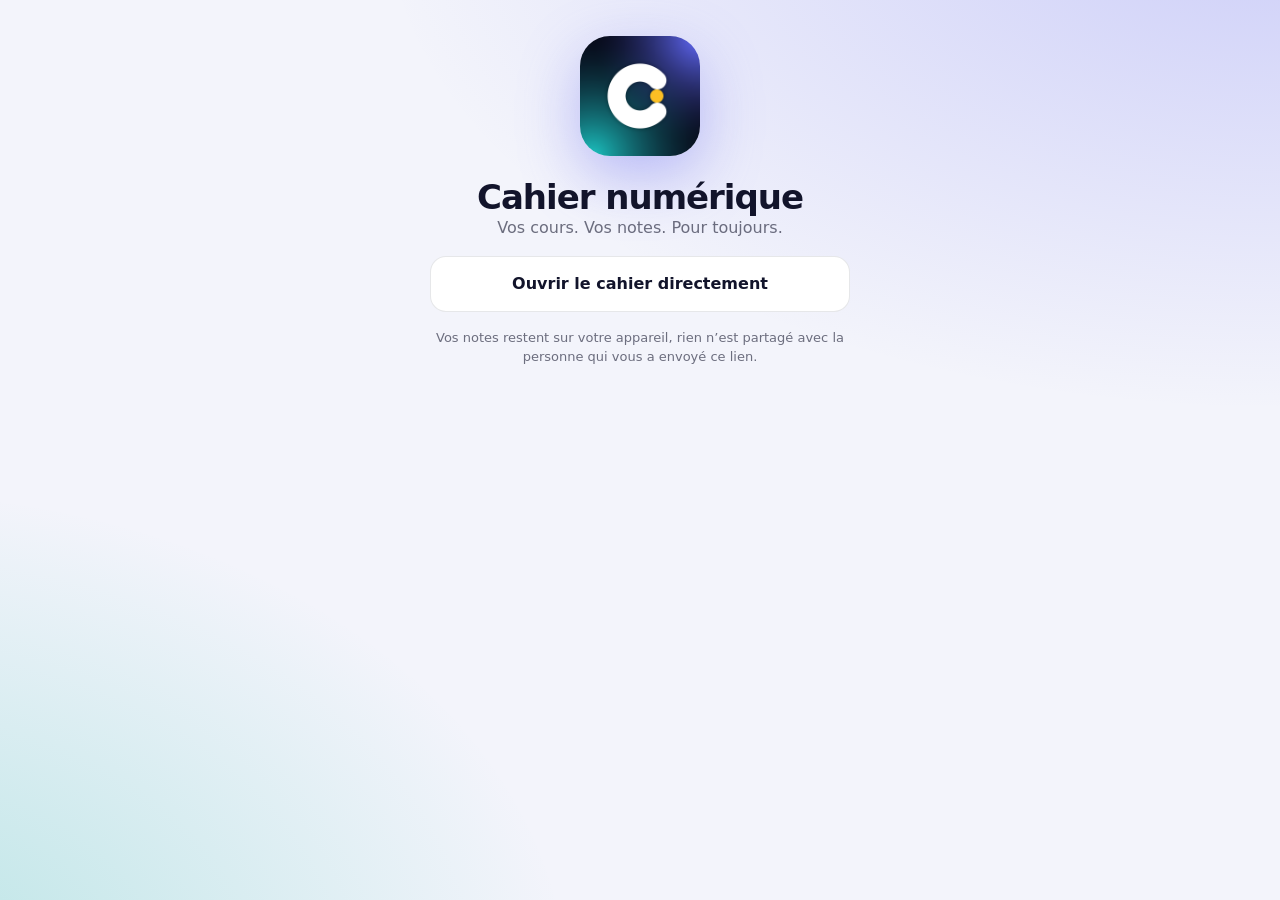
<file: installer.html>
<!DOCTYPE html><html lang="fr"><head><meta charset="utf-8"><meta name="viewport" content="width=device-width, initial-scale=1, viewport-fit=cover"><title>Installer Cahier numérique</title>
<link rel="manifest" href="manifest.webmanifest"><link rel="icon" href="icon-192.png"><link rel="apple-touch-icon" href="apple-touch-icon.png"><meta name="theme-color" content="#0b1020"><meta name="apple-mobile-web-app-capable" content="yes"><meta name="mobile-web-app-capable" content="yes"><meta name="apple-mobile-web-app-title" content="Cahier">
<style>
:root{--bg:#f3f4fb;--ink:#12142b;--mut:#12142b99;--card:#fff;--line:#12142b1a;box-sizing:border-box;padding-top:env(safe-area-inset-top,0px);padding-bottom:env(safe-area-inset-bottom,0px);color-scheme:light}
@media (prefers-color-scheme:dark){:root{--bg:#0b1020;--ink:#eef0ff;--mut:#eef0ff99;--card:#ffffff12;--line:#ffffff1f;color-scheme:dark}}
*{box-sizing:border-box;-webkit-tap-highlight-color:transparent}
html,body{margin:0;min-height:100%;color:var(--ink);font:16px/1.5 system-ui,-apple-system,"Segoe UI",sans-serif}
body{background:radial-gradient(900px 500px at 100% -10%,#6366f144,transparent),radial-gradient(700px 500px at -10% 110%,#14b8a644,transparent),var(--bg);background-attachment:fixed;min-height:100vh}
main{max-width:460px;margin:auto;padding:36px 20px 40px;display:grid;gap:16px;text-align:center}
img.logo{width:120px;height:120px;border-radius:30px;margin:0 auto;box-shadow:0 20px 60px #6366f166}
h1{font:800 34px/1.05 system-ui;letter-spacing:-.03em;margin:8px 0 0}
p{margin:0}.mut{color:var(--mut)}
button,a.btn{display:block;width:100%;font:inherit;font-weight:700;text-align:center;text-decoration:none;border:1px solid var(--line);background:var(--card);color:var(--ink);border-radius:16px;padding:15px;cursor:pointer;touch-action:manipulation}
.p{background:linear-gradient(135deg,#6366f1,#8b5cf6);color:#fff;border:0;box-shadow:0 8px 20px #6366f155}
.box{text-align:left;background:var(--card);border:1px solid var(--line);border-radius:18px;padding:14px 16px;font-size:15px}
.box ol{margin:8px 0 0;padding-left:20px}.box li{margin:4px 0}
[hidden]{display:none!important}
</style></head><body>
<main>
<img class="logo" src="icon-512.png" alt="">
<div><h1>Cahier numérique</h1><p class="mut">Vos cours. Vos notes. Pour toujours.</p></div>

<button class="p" id="inst" hidden>📲 Installer l’application</button>
<p id="done" hidden><b>✅ Application installée !</b><br><span class="mut">Retrouvez-la sur votre écran d’accueil.</span></p>

<div class="box" id="ios" hidden><b>Pour installer sur iPhone / iPad :</b>
<ol><li>Ouvrez ce lien dans <b>Safari</b></li><li>Touchez le bouton <b>Partager</b> (le carré avec la flèche ↑)</li><li>Choisissez <b>« Sur l’écran d’accueil »</b></li><li>Touchez <b>Ajouter</b></li></ol></div>

<div class="box" id="inapp" hidden><b>⚠️ Vous êtes dans une application de messagerie.</b><br>Pour installer, ouvrez ce lien dans votre navigateur (Chrome ou Safari) : touchez ⋮ ou « Partager », puis « Ouvrir dans le navigateur ».
<div style="margin-top:10px"><button id="copy">🔗 Copier le lien</button></div></div>

<div class="box" id="gen" hidden><b>Pour installer :</b><br>Dans le menu de votre navigateur (⋮ sur Chrome / Edge), choisissez <b>« Installer l’application »</b> ou <b>« Ajouter à l’écran d’accueil »</b>.</div>

<div class="box" id="hw" hidden><b>📱 Téléphone Huawei / Honor :</b>
<ol><li>Touchez le menu du navigateur (⋮ ou ☰)</li><li>Choisissez <b>« Ajouter à »</b> puis <b>« Écran d’accueil »</b> (ou <b>« Ajouter à l’écran d’accueil »</b>)</li><li>Touchez <b>Ajouter</b></li></ol>
Si l’option n’apparaît pas ou si l’affichage est déformé, installez <b>Chrome, Firefox ou Edge</b> (AppGallery ou site officiel), puis ouvrez ce lien dedans.</div>

<a class="btn" id="open" href="index.html">Ouvrir le cahier directement</a>
<p class="mut" style="font-size:13px">Vos notes restent sur votre appareil, rien n’est partagé avec la personne qui vous a envoyé ce lien.</p>
</main>
<script>
const $=s=>document.querySelector(s),ua=navigator.userAgent;
const standalone=matchMedia('(display-mode: standalone)').matches||navigator.standalone;
if(standalone)location.replace('index.html');
if('serviceWorker' in navigator)navigator.serviceWorker.register('sw.js').catch(()=>{});
const ios=/iPhone|iPad|iPod/.test(ua)||(navigator.platform==='MacIntel'&&navigator.maxTouchPoints>1);
const inapp=/FBAN|FBAV|Instagram|Line\/|Snapchat|TikTok|MicroMessenger|GSA\//.test(ua);
let dp=null,got=false;
addEventListener('beforeinstallprompt',e=>{e.preventDefault();dp=e;got=true;$('#inst').hidden=false;$('#gen').hidden=true});
$('#inst').onclick=async()=>{if(!dp)return;dp.prompt();const r=await dp.userChoice;dp=null;if(r.outcome==='accepted'){$('#inst').hidden=true}};
addEventListener('appinstalled',()=>{$('#inst').hidden=true;$('#gen').hidden=true;$('#ios').hidden=true;$('#done').hidden=false;$('#open').textContent='Ouvrir le cahier'});
$('#copy').onclick=async()=>{try{await navigator.clipboard.writeText(location.href);$('#copy').textContent='✅ Lien copié'}catch(e){prompt('Copiez ce lien :',location.href)}};
if(inapp)$('#inapp').hidden=false;
else if(/HuaweiBrowser|HMSCore|HUAWEI|HONOR/i.test(ua)&&!ios){$('#hw').hidden=false}
else if(ios)$('#ios').hidden=false;
else setTimeout(()=>{if(!got)$('#gen').hidden=false},1500);
</script></body></html>
</file>
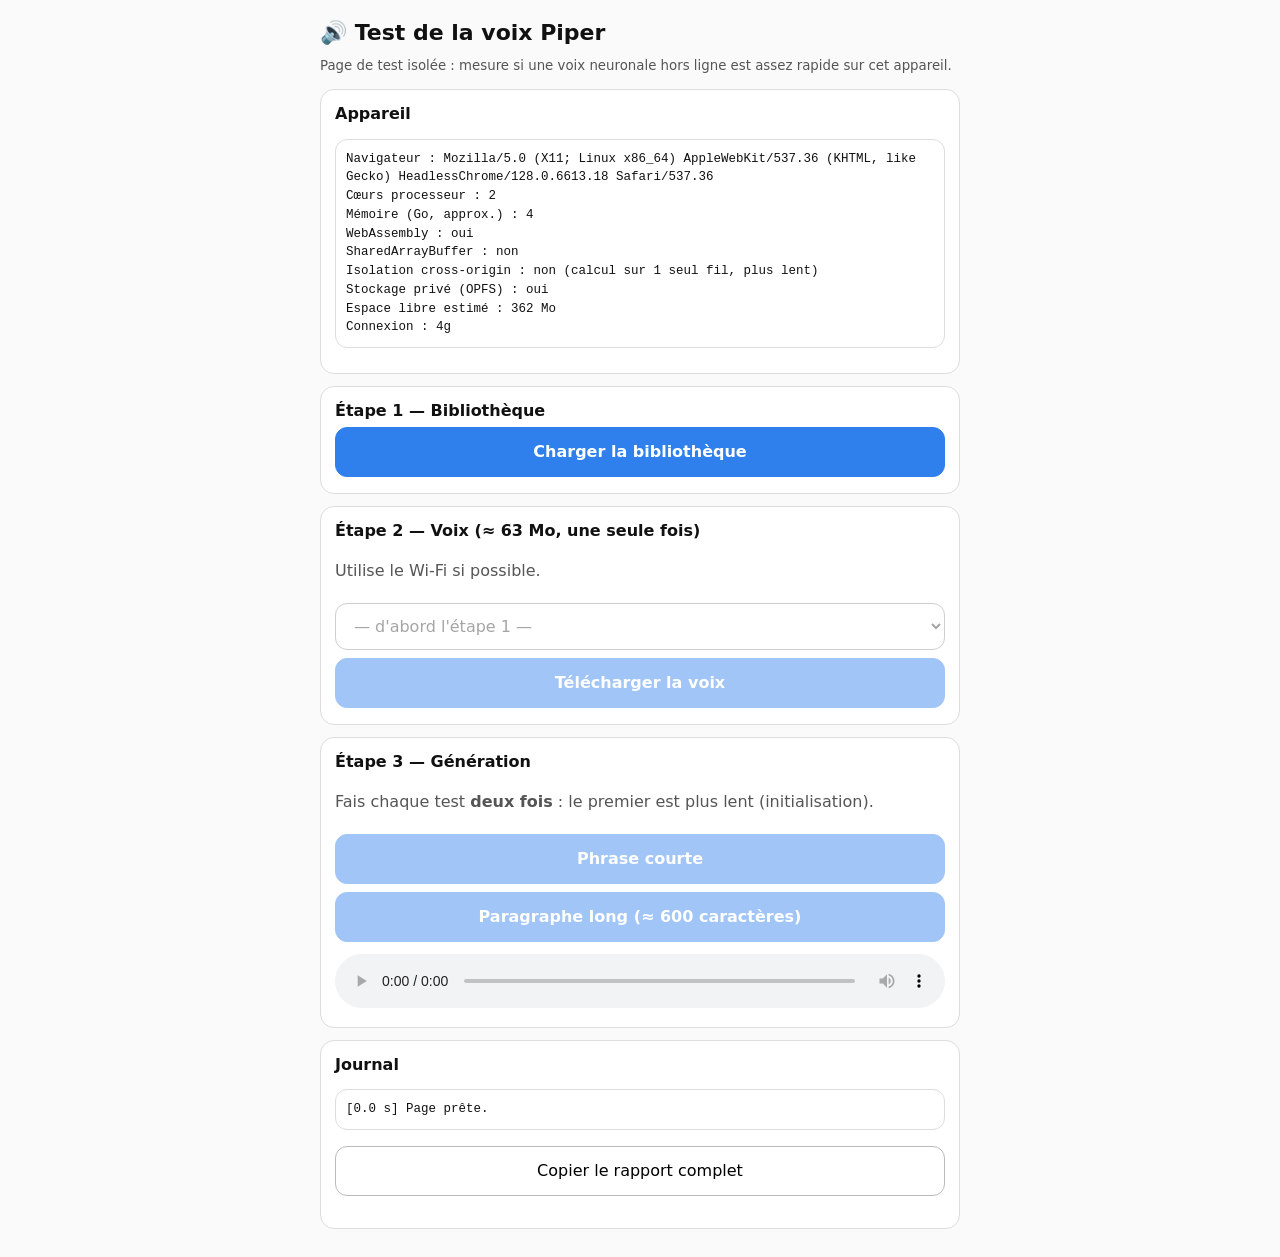
<file: piper-test.html>
<!doctype html>
<html lang="fr">
<head>
<meta charset="utf-8">
<meta name="viewport" content="width=device-width,initial-scale=1">
<meta name="robots" content="noindex">
<title>Test voix Piper</title>
<!-- Page de TEST isolée : ne fait pas partie de l'application. Aucune donnée du cahier n'est lue ni modifiée. -->
<style>
body{font:16px/1.5 system-ui,sans-serif;margin:0;padding:16px;max-width:640px;margin-inline:auto;background:#fafafa;color:#111}
h1{font-size:22px;margin:0 0 4px}small,.hint{color:#555}
button,select{font:inherit;padding:12px 14px;border-radius:12px;border:1px solid #bbb;background:#fff;margin:4px 0;width:100%;box-sizing:border-box}
button.p{background:#2f80ed;color:#fff;border-color:#2f80ed;font-weight:700}
button:disabled{opacity:.45}
pre{background:#fff;border:1px solid #ddd;border-radius:12px;padding:10px;white-space:pre-wrap;word-break:break-word;font-size:12.5px;max-height:260px;overflow:auto}
.card{background:#fff;border:1px solid #ddd;border-radius:14px;padding:12px 14px;margin:12px 0}
progress{width:100%;height:14px}
audio{width:100%;margin-top:8px}
</style>
</head>
<body>
<h1>🔊 Test de la voix Piper</h1>
<small>Page de test isolée : mesure si une voix neuronale hors ligne est assez rapide sur cet appareil.</small>

<div class="card"><b>Appareil</b><pre id="diag">…</pre></div>

<div class="card">
  <b>Étape 1 — Bibliothèque</b>
  <button class="p" id="b1">Charger la bibliothèque</button>
</div>

<div class="card">
  <b>Étape 2 — Voix (≈ 63 Mo, une seule fois)</b>
  <p class="hint">Utilise le Wi‑Fi si possible.</p>
  <select id="vs" disabled><option>— d'abord l'étape 1 —</option></select>
  <button class="p" id="b2" disabled>Télécharger la voix</button>
  <progress id="pg" value="0" max="100" hidden></progress>
</div>

<div class="card">
  <b>Étape 3 — Génération</b>
  <p class="hint">Fais chaque test <b>deux fois</b> : le premier est plus lent (initialisation).</p>
  <button class="p" id="b3" disabled>Phrase courte</button>
  <button class="p" id="b4" disabled>Paragraphe long (≈ 600 caractères)</button>
  <audio id="au" controls></audio>
</div>

<div class="card">
  <b>Journal</b>
  <pre id="log">En attente…</pre>
  <button id="cp">Copier le rapport complet</button>
  <p class="hint" id="cpm"></p>
</div>

<script>
const $ = id => document.getElementById(id);
const T0 = performance.now(), L = [];
function log(m) {
  const s = '[' + ((performance.now() - T0) / 1000).toFixed(1) + ' s] ' + m;
  L.push(s); $('log').textContent = L.join('\n'); $('log').scrollTop = 1e9; console.log(s);
}
window.addEventListener('error', e => log('ERREUR : ' + (e.message || e.error)));
window.addEventListener('unhandledrejection', e => log('ERREUR (promesse) : ' + ((e.reason && e.reason.message) || e.reason)));

/* ---------- Diagnostic appareil ---------- */
let DIAG = '';
(async () => {
  const d = [];
  d.push('Navigateur : ' + navigator.userAgent);
  d.push('Cœurs processeur : ' + (navigator.hardwareConcurrency || '?'));
  d.push('Mémoire (Go, approx.) : ' + (navigator.deviceMemory || '?'));
  d.push('WebAssembly : ' + (typeof WebAssembly === 'object' ? 'oui' : 'NON'));
  d.push('SharedArrayBuffer : ' + (typeof SharedArrayBuffer === 'function' ? 'oui' : 'non'));
  d.push('Isolation cross-origin : ' + (self.crossOriginIsolated ? 'oui' : 'non (calcul sur 1 seul fil, plus lent)'));
  d.push('Stockage privé (OPFS) : ' + (navigator.storage && navigator.storage.getDirectory ? 'oui' : 'NON'));
  try {
    const e = await navigator.storage.estimate();
    d.push('Espace libre estimé : ' + Math.round((e.quota - e.usage) / 1048576) + ' Mo');
  } catch (x) {}
  try { const c = navigator.connection; if (c) d.push('Connexion : ' + (c.effectiveType || '?') + (c.saveData ? ' (économie de données)' : '')); } catch (x) {}
  DIAG = d.join('\n'); $('diag').textContent = DIAG;
})();

/* ---------- Étape 1 : charger la bibliothèque ---------- */
/* La bibliothèque importe « onnxruntime-web » : on cherche d'abord quel fichier existe vraiment (HEAD), puis on déclare l'import map. */
const ORT = [
  'https://cdn.jsdelivr.net/npm/onnxruntime-web@1.18.0/dist/ort.es6.min.js',
  'https://cdn.jsdelivr.net/npm/onnxruntime-web@1.18.0/dist/ort.min.mjs',
  'https://cdn.jsdelivr.net/npm/onnxruntime-web@1.19.2/dist/ort.min.mjs'
];
const SRC = [
  'https://cdn.jsdelivr.net/npm/@mintplex-labs/piper-tts-web@1.0.4/dist/piper-tts-web.js',
  'https://cdn.jsdelivr.net/npm/@mintplex-labs/piper-tts-web@1.0.4/+esm'
];
let tts = null, mapped = false, READY = false, ortBase = '', SESSION = null, SESS_VOICE = null;
async function chooseOrt() {
  let netFail = 0;
  for (const u of ORT) {
    try {
      const r = await fetch(u, { method: 'HEAD', cache: 'no-store' });
      log('Vérification ' + u.replace('https://cdn.jsdelivr.net/npm/', '') + ' → HTTP ' + r.status);
      if (r.ok) return u;
    } catch (e) { netFail++; log('Vérification ' + u.replace('https://cdn.jsdelivr.net/npm/', '') + ' → échec réseau'); }
  }
  return netFail === ORT.length ? ORT[0] : null;
}
$('b1').onclick = async () => {
  $('b1').disabled = true;
  if (!mapped) {
    const u = await chooseOrt();
    if (!u) { log('Aucun fichier onnxruntime-web trouvé. Copie le rapport et envoie-le moi.'); $('b1').disabled = false; return; }
    const im = document.createElement('script'); im.type = 'importmap';
    im.textContent = JSON.stringify({ imports: { 'onnxruntime-web': u } });
    document.head.appendChild(im); mapped = true; ortBase = u.replace(/[^/]*$/, ''); log('onnxruntime-web utilisé : ' + u);
    for (const f of ['ort-wasm-simd-threaded.mjs', 'ort-wasm-simd-threaded.wasm']) {
      try { const r = await fetch(ortBase + f, { method: 'HEAD', cache: 'no-store' }); log('Vérification ' + f + ' → HTTP ' + r.status); }
      catch (e) { log('Vérification ' + f + ' → échec réseau'); }
    }
  }
  for (const u of SRC) {
    try {
      log('Chargement : ' + u);
      tts = await import(u);
      log('Bibliothèque chargée. Fonctions : ' + Object.keys(tts).join(', '));
      try { log('Emplacements par défaut : ONNX_BASE=' + tts.ONNX_BASE + ' | WASM_BASE=' + JSON.stringify(tts.WASM_BASE) + ' | WASM_LOCATIONS=' + JSON.stringify(tts.TtsSession && tts.TtsSession.WASM_LOCATIONS)); } catch (e) {}
      break;
    } catch (e) { log('ÉCHEC : ' + ((e && e.message) || e)); }
  }
  if (!tts) { log('Impossible de charger la bibliothèque. Copie le rapport et envoie-le moi.'); $('b1').disabled = false; return; }
  let ids = [];
  try {
    const v = await tts.voices();
    ids = Object.keys(v || {}).filter(k => /^fr/i.test(k)).sort();
    log('Voix françaises proposées : ' + (ids.join(', ') || 'aucune'));
  } catch (e) { log('Liste des voix indisponible : ' + ((e && e.message) || e)); }
  if (!ids.length) ids = ['fr_FR-siwis-medium'];
  $('vs').innerHTML = ids.map(i => '<option' + (i === 'fr_FR-siwis-medium' ? ' selected' : '') + '>' + i + '</option>').join('');
  $('vs').disabled = false; $('b2').disabled = false;
  try {
    const st = await tts.stored();
    if (st && st.indexOf($('vs').value) >= 0) {
      READY = true; $('b3').disabled = false; $('b4').disabled = false;
      log('Voix déjà présente sur l’appareil : étape 2 inutile (aucune donnée à retélécharger pour la voix).');
    }
  } catch (e) {}
};

/* ---------- Étape 2 : télécharger la voix ---------- */
$('b2').onclick = async () => {
  $('b2').disabled = true; $('pg').hidden = false;
  const id = $('vs').value, t0 = performance.now();
  try {
    log('Téléchargement de ' + id + '…');
    await tts.download(id, p => { if (p && p.total) $('pg').value = Math.round(p.loaded * 100 / p.total); });
    log('Voix téléchargée en ' + ((performance.now() - t0) / 1000).toFixed(1) + ' s');
    try { log('Voix stockées sur l’appareil : ' + JSON.stringify(await tts.stored())); } catch (e) {}
    READY = true; $('b3').disabled = false; $('b4').disabled = false;
  } catch (e) { log('ÉCHEC du téléchargement : ' + ((e && e.message) || e)); $('b2').disabled = false; }
};

/* ---------- Étape 3 : générer et mesurer ---------- */
const SHORT = 'Bonjour, ceci est un test de la voix française.';
const LONG = 'La photosynthèse est le processus par lequel les plantes vertes transforment la lumière du soleil en énergie. ' +
  'Elle se déroule dans les chloroplastes, des petits organites qui contiennent de la chlorophylle. ' +
  'Grâce à cette énergie, la plante fabrique du glucose à partir du dioxyde de carbone et de l’eau, et elle libère de l’oxygène dans l’air. ' +
  'C’est pourquoi les forêts sont souvent appelées les poumons de la planète. ' +
  'Sans ce phénomène, la vie telle que nous la connaissons ne pourrait pas exister sur Terre.';
let RUN = 0;
/* On crée la session nous-mêmes pour imposer l'emplacement des fichiers de calcul (même version que onnxruntime-web). */
const seen = {};
async function synth(text, id) {
  if (!SESSION || SESS_VOICE !== id) {
    const d = (tts.TtsSession && tts.TtsSession.WASM_LOCATIONS) || {};
    const w = { onnxWasm: ortBase, piperData: d.piperData, piperWasm: d.piperWasm };
    log('Emplacements utilisés : ' + JSON.stringify(w));
    SESSION = await tts.TtsSession.create({
      voiceId: id, wasmPaths: w,
      progress: p => { if (p && p.url && !seen[p.url]) { seen[p.url] = 1; log('Fichier demandé : ' + String(p.url).replace('https://', '') + (p.total ? ' (' + (p.total / 1048576).toFixed(1) + ' Mo)' : '')); } },
      logger: m => log('[piper] ' + m)
    });
    SESS_VOICE = id; log('Session Piper prête.');
  }
  return await SESSION.predict(text);
}
async function gen(text, label) {
  if (!READY) return;
  $('b3').disabled = $('b4').disabled = true;
  const id = $('vs').value, n = ++RUN;
  try {
    log('Test ' + n + ' (' + label + ', ' + text.length + ' car.) : génération…');
    const t0 = performance.now();
    const wav = await synth(text, id);
    const sec = (performance.now() - t0) / 1000;
    const a = $('au'); a.src = URL.createObjectURL(wav);
    await new Promise(r => { a.onloadedmetadata = r; a.onerror = r; setTimeout(r, 4000); });
    const dur = a.duration;
    if (dur && isFinite(dur)) {
      const f = sec / dur;
      log('Test ' + n + ' : ' + sec.toFixed(1) + ' s de calcul pour ' + dur.toFixed(1) + ' s d’audio → facteur ' + f.toFixed(2) +
        (f < 1 ? ' (plus rapide que la lecture : OK)' : ' (PLUS LENT que la lecture : coupures probables)'));
    } else log('Test ' + n + ' : ' + sec.toFixed(1) + ' s de calcul (durée audio inconnue)');
    a.play().catch(e => log('Lecture automatique refusée : appuie sur ▶ du lecteur.'));
  } catch (e) { log('ÉCHEC test ' + n + ' : ' + ((e && e.message) || e)); }
  $('b3').disabled = $('b4').disabled = false;
}
$('b3').onclick = () => gen(SHORT, 'phrase courte');
$('b4').onclick = () => gen(LONG, 'paragraphe long');

/* ---------- Rapport ---------- */
$('cp').onclick = async () => {
  const txt = 'RAPPORT TEST PIPER\n' + DIAG + '\n\n' + L.join('\n');
  try { await navigator.clipboard.writeText(txt); $('cpm').textContent = 'Copié. Colle-le dans la conversation.'; }
  catch (e) { $('log').textContent = txt; $('cpm').textContent = 'Copie impossible : sélectionne le journal ci-dessus et copie-le à la main.'; }
};
log('Page prête.');
</script>
</body>
</html>
</file>
